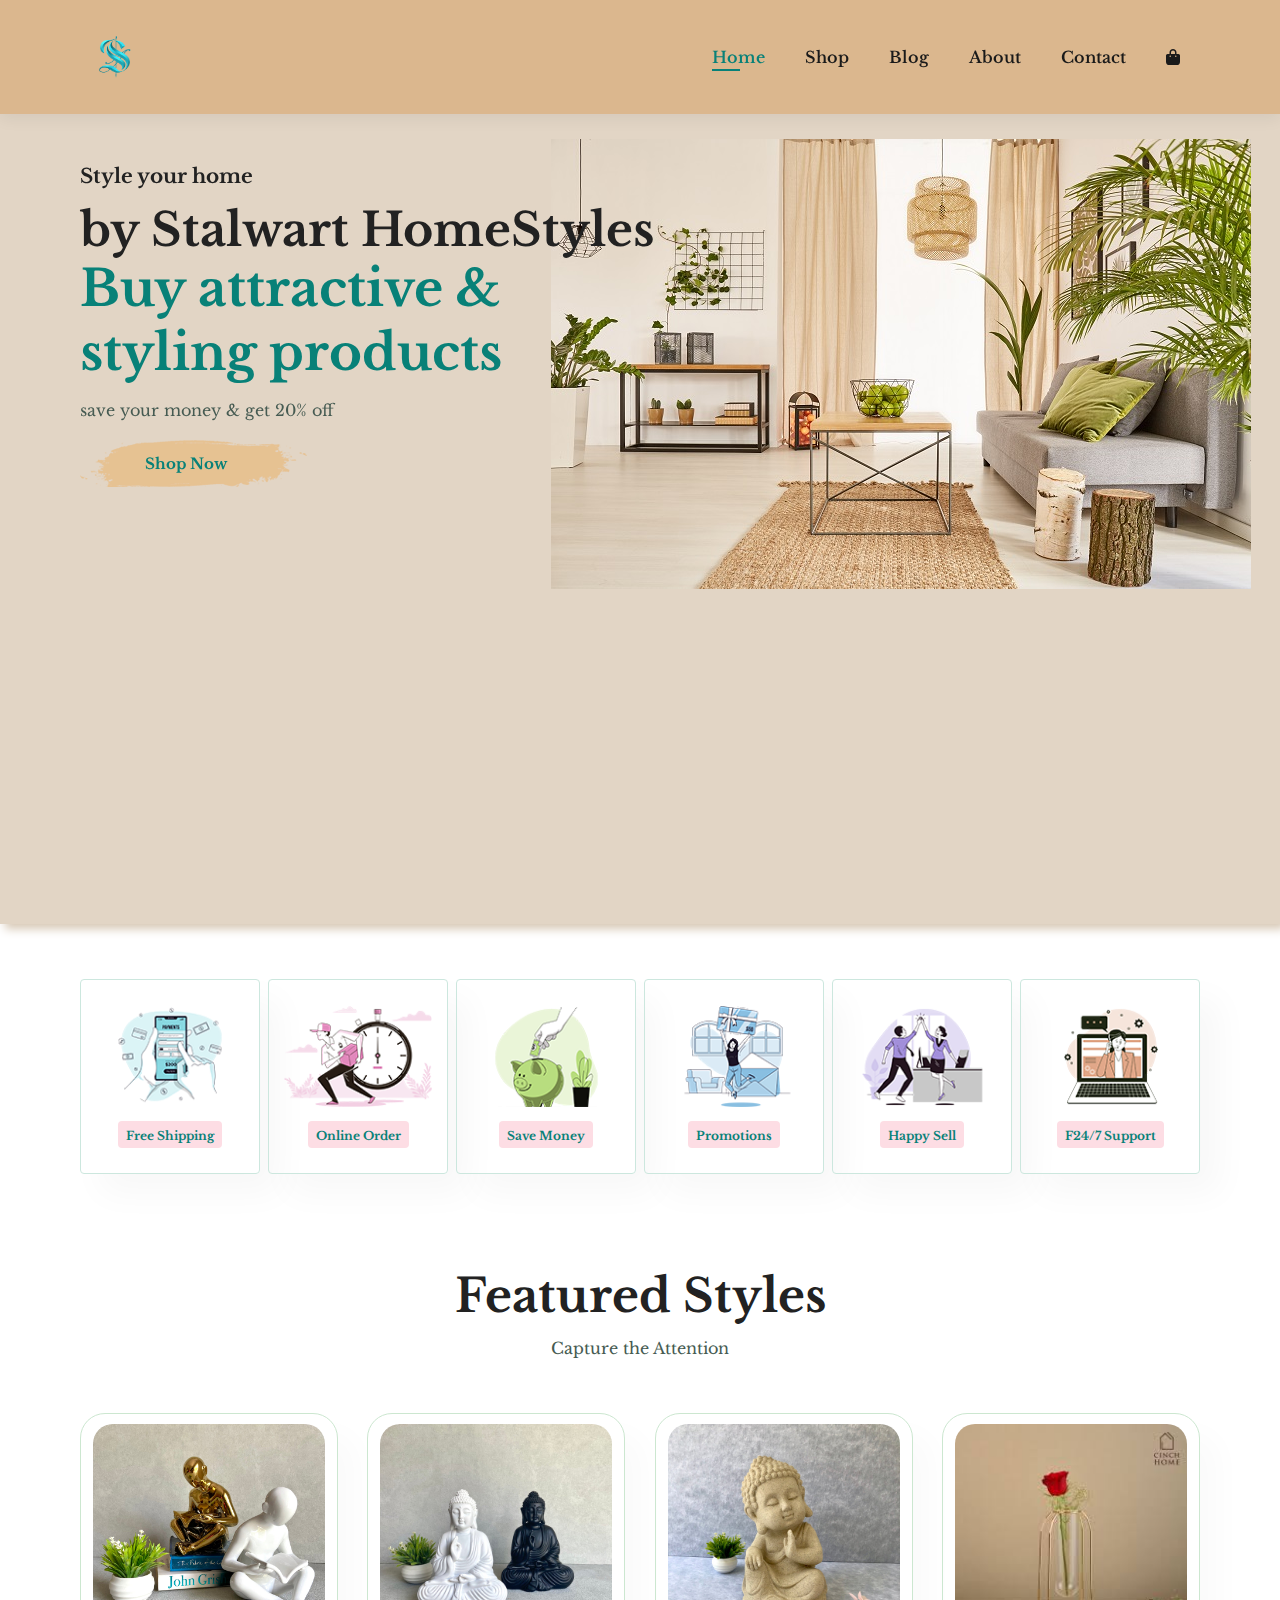
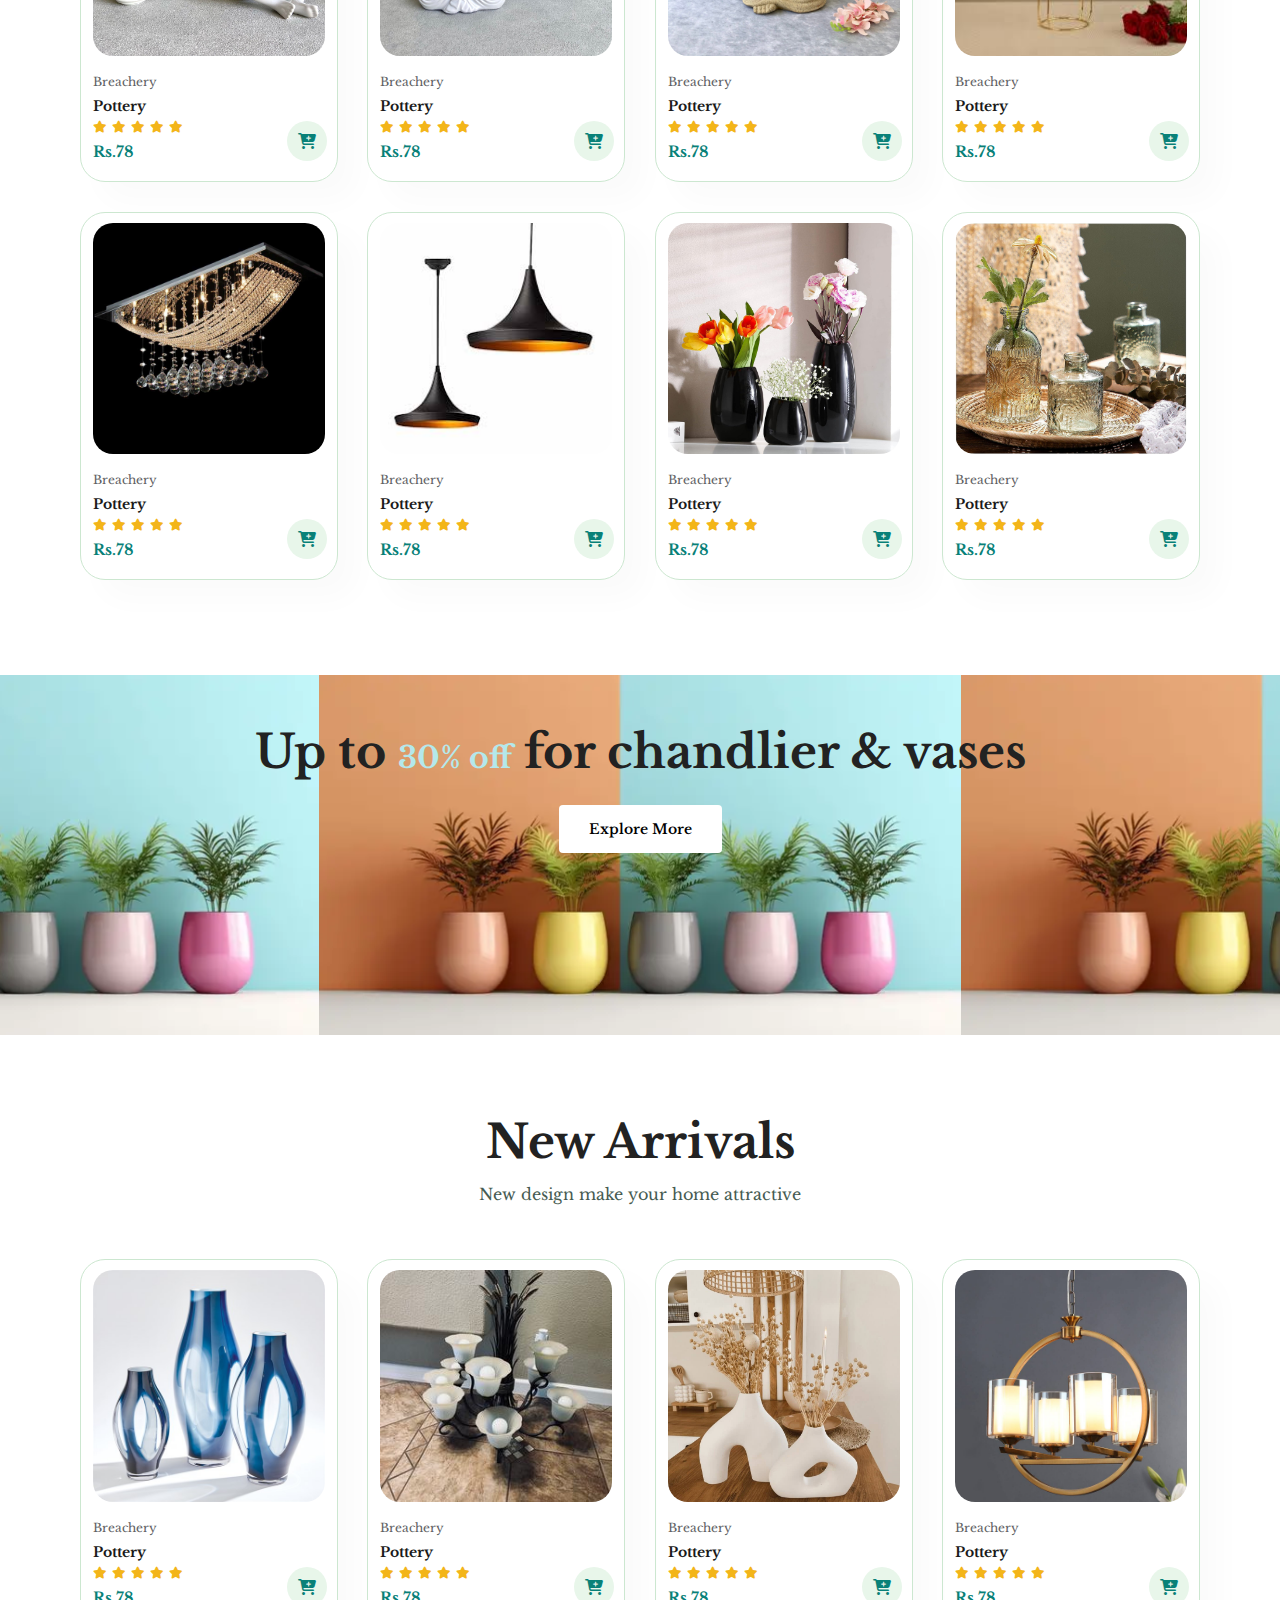
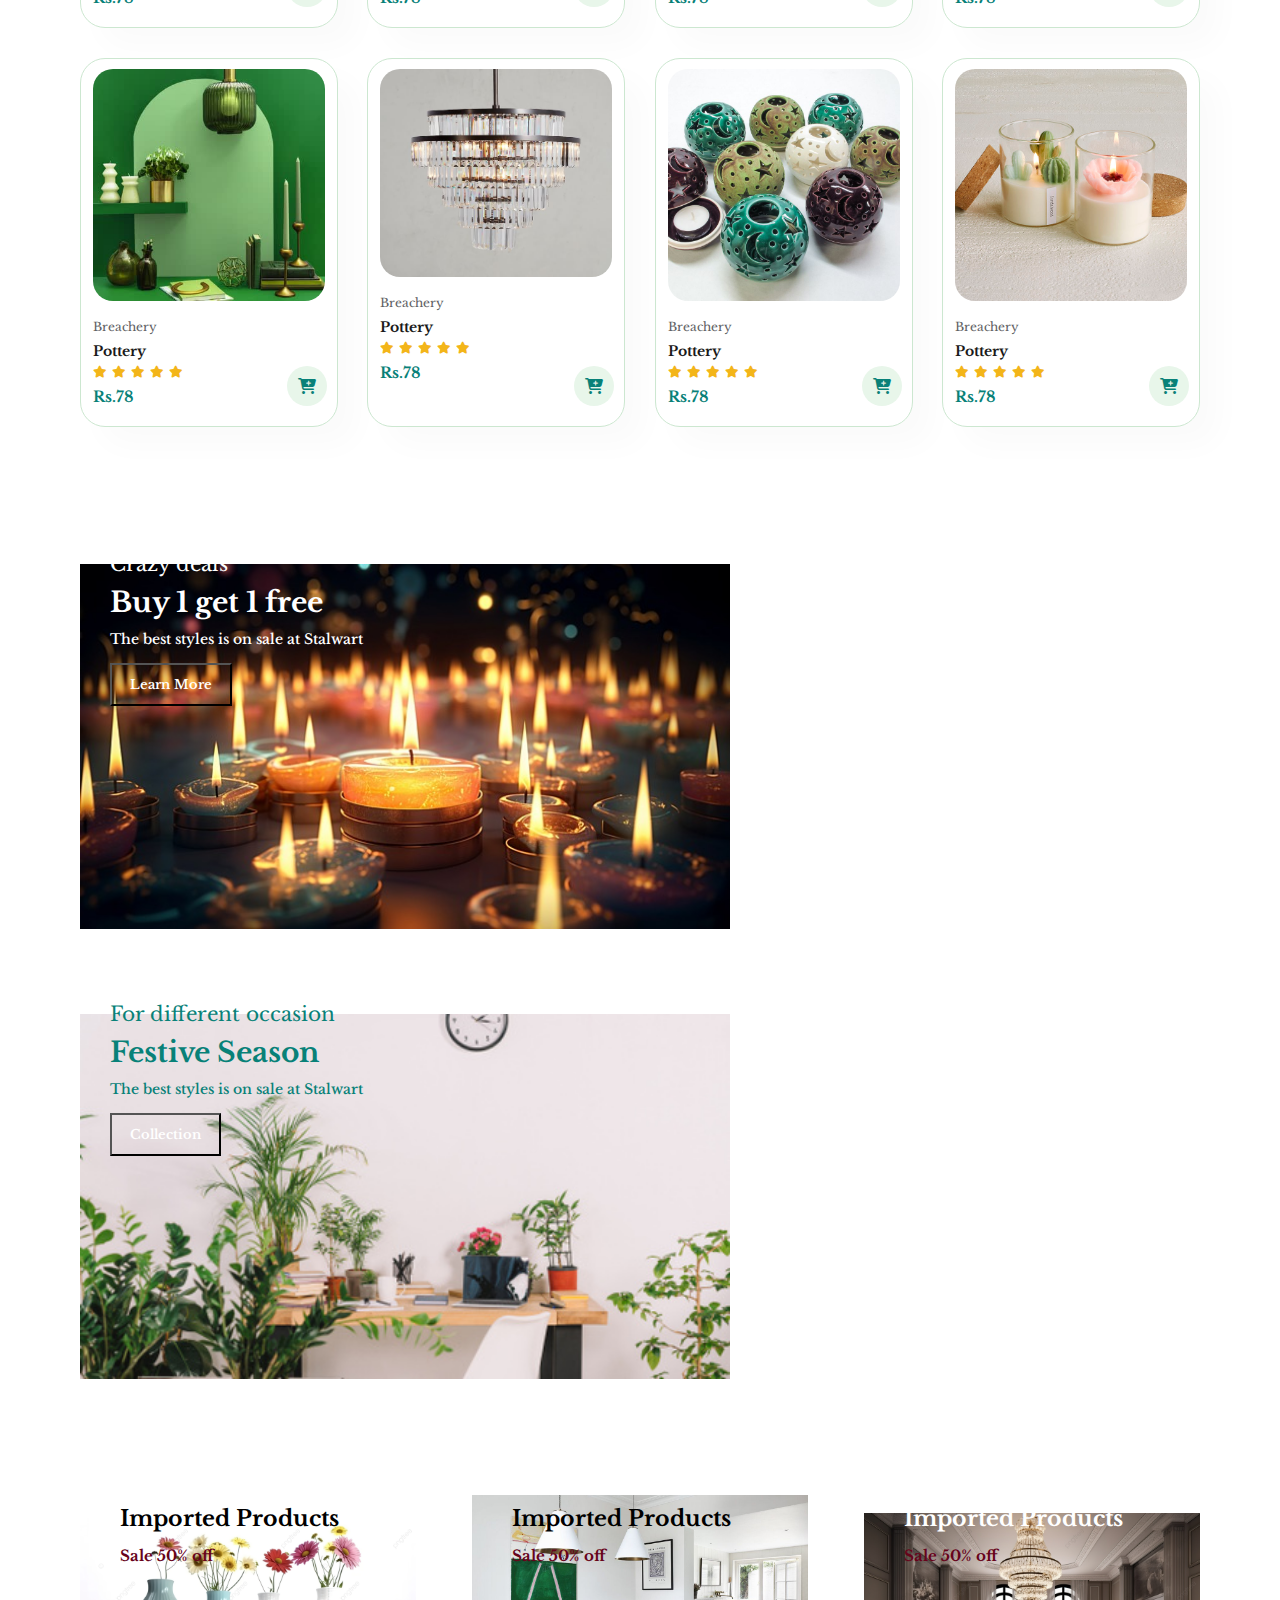
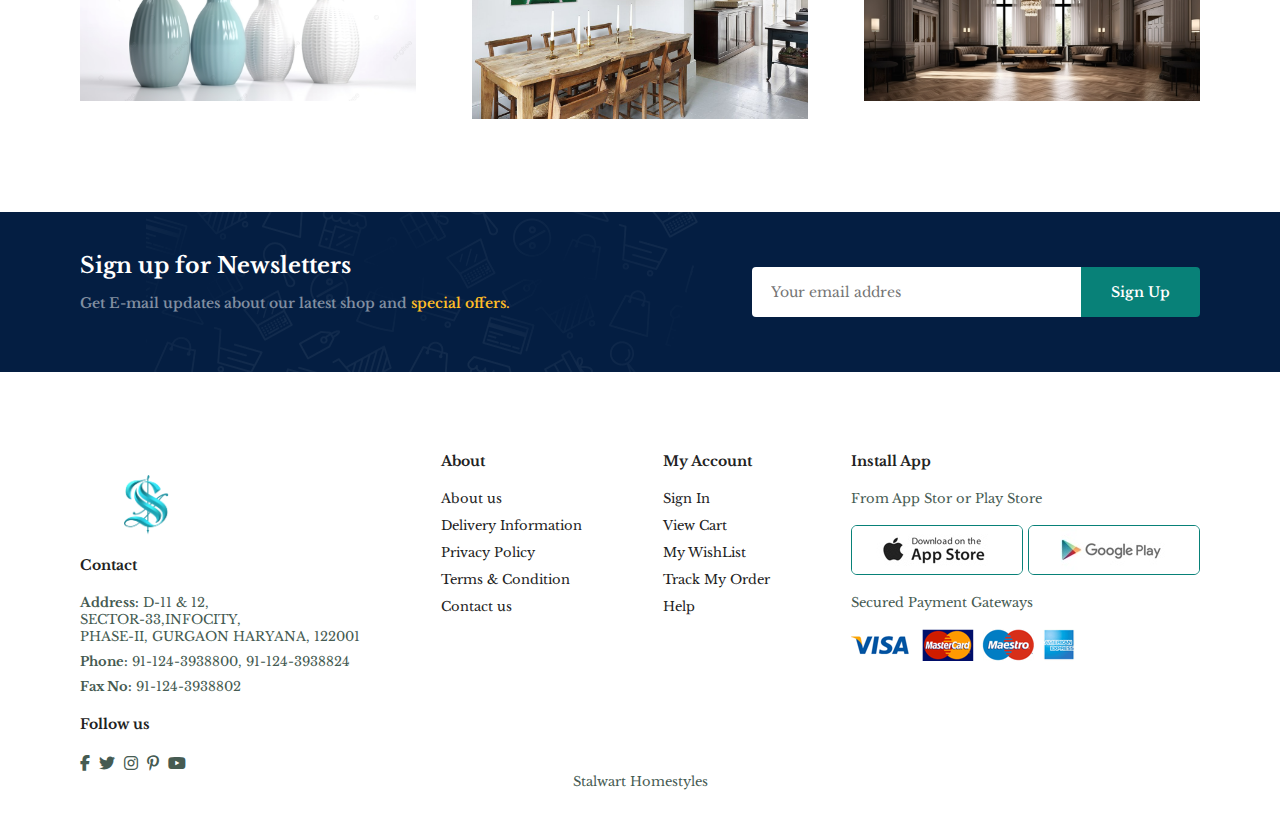
<file: index.html>
<!DOCTYPE html>
<html lang="en">
<head>
    <meta charset="UTF-8">
    <meta name="viewport" content="width=device-width, initial-scale=1.0">
    <title>Stalwart styles</title>
   
    <link rel="stylesheet" href="https://cdnjs.cloudflare.com/ajax/libs/font-awesome/6.4.2/css/all.min.css" />
    <link rel = "stylesheet"  href="style.css">
</head>
<body>
  <!-- header -->
  <section id = "header">
    <a href="#">
        <img  class = "logo" src = "Images/logo stalwart.png"    width="70px" height="70px" >
      </a>
        <div>
            <ul  id = "navbar">
                <li> <a class="active" href = "index.html"> Home</a></li>
                <li> <a href = "shop.html"> Shop</a></li>
                <li> <a href = "blog.html"> Blog</a></li>
                <li> <a href = "about.html"> About</a></li>
                <li> <a href = "contact.html">Contact</a></li>
                <li id ="lg-bag"> <a href = "cart.html"> <i class="fa-solid fa-bag-shopping"></i></a></li>
      
                <a href = '#' id = "close"><i class="fa-solid fa-xmark" style="color: #100f0f"></i></a>
            </ul>
        </div>
        <div id ="mobile">
         
           <a href = "cart.html"> <i class="fa-solid fa-bag-shopping"></i></a>
           <i id = "bar"  class ="fas fa-outdent"></i>

        </div>
    
  </section>

  <section id = "hero">
    <h4>Style your home</h4>
    <h2>by Stalwart HomeStyles </h2>
    <h1>Buy attractive & 
        <br>styling products </h1>
    <p>save your money  & get 20% off </p>
    <button>Shop Now</button>
  </section>  
  
  <section id = "feature" class ="section-p1">
    <div class = "fe-box">
      <img src = "Images/f1.png" alt ="">
      <h6>Free Shipping</h6>
    </div>
    <div class = "fe-box">
      <img src = "Images/f2.png" alt ="">
      <h6>Online Order</h6>
    </div>
    <div class = "fe-box">
      <img src = "Images/f3.png" alt ="">
      <h6>Save Money</h6>
    </div>
    <div class = "fe-box">
      <img src = "Images/f4.png" alt ="">
      <h6>Promotions</h6>
    </div>
    <div class = "fe-box">
      <img src = "Images/f5.png" alt ="">
      <h6>Happy Sell</h6>
    </div>
    <div class = "fe-box">
      <img src = "Images/f6.png" alt ="">
      <h6>F24/7 Support</h6>
    </div>
  </section>
  <section id = "product1" class = "section-p1">
    <h2>Featured Styles</h2> 
    <p>Capture the Attention</p>
    <div class = "pro-container">
      <div class = "pro"> 
        <img src = "Images/img1.jpg" >
        <div class = "des">
          <span>  Breachery </span>
            <h5> Pottery</h5>
            <div class = "star" > 
              <i class = "fas fa-star"></i>
              <i class = "fas fa-star"></i>
              <i class = "fas fa-star"></i>
              <i class = "fas fa-star"></i>
              <i class = "fas fa-star"></i>
            </div>
            <h4>Rs.78</h4>
        </div>
        <a href = "#"><i class="fa-solid fa-cart-plus cart"></i></i></a>
      </div>
      <div class = "pro"> 
        <img src = "Images/img2.jpg" >
        <div class = "des">
          <span>  Breachery </span>
            <h5> Pottery</h5>
            <div class = "star" > 
              <i class = "fas fa-star"></i>
              <i class = "fas fa-star"></i>
              <i class = "fas fa-star"></i>
              <i class = "fas fa-star"></i>
              <i class = "fas fa-star"></i>
            </div>
            <h4>Rs.78</h4>
        </div>
        <a href = "#"><i class="fa-solid fa-cart-plus cart"></i></i></a>
      </div>
      <div class = "pro"> 
        <img src = "Images/img3.jpg" >
        <div class = "des">
          <span>  Breachery </span>
            <h5> Pottery</h5>
            <div class = "star" > 
              <i class = "fas fa-star"></i>
              <i class = "fas fa-star"></i>
              <i class = "fas fa-star"></i>
              <i class = "fas fa-star"></i>
              <i class = "fas fa-star"></i>
            </div>
            <h4>Rs.78</h4>
        </div>
        <a href = "#"><i class="fa-solid fa-cart-plus cart"></i></i></a>
      </div>
      <div class = "pro"> 
        <img src = "Images/img9.jpg" >
        <div class = "des">
          <span>  Breachery </span>
            <h5> Pottery</h5>
            <div class = "star" > 
              <i class = "fas fa-star"></i>
              <i class = "fas fa-star"></i>
              <i class = "fas fa-star"></i>
              <i class = "fas fa-star"></i>
              <i class = "fas fa-star"></i>
            </div>
            <h4>Rs.78</h4>
        </div>
        <a href = "#"><i class="fa-solid fa-cart-plus cart"></i></i></a>
      </div>
      <div class = "pro"> 
        <img src = "Images/img5.jpg" >
        <div class = "des">
          <span>  Breachery </span>
            <h5> Pottery</h5>
            <div class = "star" > 
              <i class = "fas fa-star"></i>
              <i class = "fas fa-star"></i>
              <i class = "fas fa-star"></i>
              <i class = "fas fa-star"></i>
              <i class = "fas fa-star"></i>
            </div>
            <h4>Rs.78</h4>
        </div>
        <a href = "#"><i class="fa-solid fa-cart-plus cart"></i></i></a>
      </div>
      <div class = "pro"> 
        <img src = "Images/img6.jpg" >
        <div class = "des">
          <span>  Breachery </span>
            <h5> Pottery</h5>
            <div class = "star" > 
              <i class = "fas fa-star"></i>
              <i class = "fas fa-star"></i>
              <i class = "fas fa-star"></i>
              <i class = "fas fa-star"></i>
              <i class = "fas fa-star"></i>
            </div>
            <h4>Rs.78</h4>
        </div>
        <a href = "#"><i class="fa-solid fa-cart-plus cart"></i></i></a>
      </div>
      <div class = "pro"> 
        <img src = "Images/img7.jpg" >
        <div class = "des">
          <span>  Breachery </span>
            <h5> Pottery</h5>
            <div class = "star" > 
              <i class = "fas fa-star"></i>
              <i class = "fas fa-star"></i>
              <i class = "fas fa-star"></i>
              <i class = "fas fa-star"></i>
              <i class = "fas fa-star"></i>
            </div>
            <h4>Rs.78</h4>
        </div>
        <a href = "#"><i class="fa-solid fa-cart-plus cart"></i></i></a>
      </div>
      <div class = "pro"> 
        <img src = "Images/img8.jpg" >
        <div class = "des">
          <span>  Breachery </span>
            <h5> Pottery</h5>
            <div class = "star" > 
              <i class = "fas fa-star"></i>
              <i class = "fas fa-star"></i>
              <i class = "fas fa-star"></i>
              <i class = "fas fa-star"></i>
              <i class = "fas fa-star"></i>
            </div>
            <h4>Rs.78</h4>
        </div>
        <a href = "#"><i class="fa-solid fa-cart-plus cart"></i></i></a>
      </div>
    </div>
    
  </section>

  <section id = "banner" class = "section-m1">
    
    <h2>Up to  <span>30% off</span> for chandlier & vases</h2>
           <br>
    <button class ="normal">Explore More</button>
  </section>
  <section id = "product1" class = "section-p1">
    <h2>New Arrivals</h2> 
    <p>New design make your home attractive</p>
    <div class = "pro-container">
      <div class = "pro"> 
        <img src = "Images/img11.jpg" >
        <div class = "des">
          <span>  Breachery </span>
            <h5> Pottery</h5>
            <div class = "star" > 
              <i class = "fas fa-star"></i>
              <i class = "fas fa-star"></i>
              <i class = "fas fa-star"></i>
              <i class = "fas fa-star"></i>
              <i class = "fas fa-star"></i>
            </div>
            <h4>Rs.78</h4>
        </div>
        <a href = "#"><i class="fa-solid fa-cart-plus cart"></i></i></a>
      </div>
      <div class = "pro"> 
        <img src = "Images/img19.jpg" >
        <div class = "des">
          <span>  Breachery </span>
            <h5> Pottery</h5>
            <div class = "star" > 
              <i class = "fas fa-star"></i>
              <i class = "fas fa-star"></i>
              <i class = "fas fa-star"></i>
              <i class = "fas fa-star"></i>
              <i class = "fas fa-star"></i>
            </div>
            <h4>Rs.78</h4>
        </div>
        <a href = "#"><i class="fa-solid fa-cart-plus cart"></i></i></a>
      </div>
      <div class = "pro"> 
        <img src = "Images/img13.jpg" >
        <div class = "des">
          <span>  Breachery </span>
            <h5> Pottery</h5>
            <div class = "star" > 
              <i class = "fas fa-star"></i>
              <i class = "fas fa-star"></i>
              <i class = "fas fa-star"></i>
              <i class = "fas fa-star"></i>
              <i class = "fas fa-star"></i>
            </div>
            <h4>Rs.78</h4>
        </div>
        <a href = "#"><i class="fa-solid fa-cart-plus cart"></i></i></a>
      </div>
      <div class = "pro"> 
        <img src = "Images/img14.jpg" >
        <div class = "des">
          <span>  Breachery </span>
            <h5> Pottery</h5>
            <div class = "star" > 
              <i class = "fas fa-star"></i>
              <i class = "fas fa-star"></i>
              <i class = "fas fa-star"></i>
              <i class = "fas fa-star"></i>
              <i class = "fas fa-star"></i>
            </div>
            <h4>Rs.78</h4>
        </div>
        <a href = "#"><i class="fa-solid fa-cart-plus cart"></i></i></a>
      </div>
      <div class = "pro"> 
        <img src = "Images/img20.jpg" >
        <div class = "des">
          <span>  Breachery </span>
            <h5> Pottery</h5>
            <div class = "star" > 
              <i class = "fas fa-star"></i>
              <i class = "fas fa-star"></i>
              <i class = "fas fa-star"></i>
              <i class = "fas fa-star"></i>
              <i class = "fas fa-star"></i>
            </div>
            <h4>Rs.78</h4>
        </div>
        <a href = "#"><i class="fa-solid fa-cart-plus cart"></i></i></a>
      </div>
      <div class = "pro"> 
        <img src = "Images/img16.jpg" >
        <div class = "des">
          <span>  Breachery </span>
            <h5> Pottery</h5>
            <div class = "star" > 
              <i class = "fas fa-star"></i>
              <i class = "fas fa-star"></i>
              <i class = "fas fa-star"></i>
              <i class = "fas fa-star"></i>
              <i class = "fas fa-star"></i>
            </div>
            <h4>Rs.78</h4>
        </div>
        <a href = "#"><i class="fa-solid fa-cart-plus cart"></i></i></a>
      </div>
      <div class = "pro"> 
        <img src = "Images/img17.jpg" >
        <div class = "des">
          <span>  Breachery </span>
            <h5> Pottery</h5>
            <div class = "star" > 
              <i class = "fas fa-star"></i>
              <i class = "fas fa-star"></i>
              <i class = "fas fa-star"></i>
              <i class = "fas fa-star"></i>
              <i class = "fas fa-star"></i>
            </div>
            <h4>Rs.78</h4>
        </div>
        <a href = "#"><i class="fa-solid fa-cart-plus cart"></i></i></a>
      </div>
      <div class = "pro"> 
        <img src = "Images/img18.jpg" >
        <div class = "des">
          <span>  Breachery </span>
            <h5> Pottery</h5>
            <div class = "star" > 
              <i class = "fas fa-star"></i>
              <i class = "fas fa-star"></i>
              <i class = "fas fa-star"></i>
              <i class = "fas fa-star"></i>
              <i class = "fas fa-star"></i>
            </div>
            <h4>Rs.78</h4>
        </div>
        <a href = "#"><i class="fa-solid fa-cart-plus cart"></i></i></a>
      </div>
    </div>
    
  </section>
  <section id = "sm-banner" class = "section-p1">
    <div
      class = "banner-box">
      <h4>Crazy deals</h4>
      <h2>Buy 1 get 1 free</h2>
      <span>The best styles is on sale at Stalwart</span>
      <button class = "white">Learn More</button>
    </div>
    <div
      class = "banner-box banner-box2">
      <h4>For different occasion</h4>
      <h2>Festive Season</h2>
      <span>The best styles is on sale at Stalwart</span>
      <button class = "white">Collection</button>
    </div>
    </div>
  </section>

<section id = "banner-3">
  <div
  class = "banner-box">
 
  <h2>Imported Products</h2>
  <h3>Sale 50% off </h3>
</div>
<div
class = "banner-box banner-box2">

<h2>Imported Products</h2>
<h3>Sale 50% off </h3>
</div>
<div
class = "banner-box banner-box3">

<h2>Imported Products</h2>
<h3>Sale 50% off </h3>
</div>
</section>

<section id = "newsletter" class ="section-p1 section-m1">
  <div class = "newstext">
    <h4>Sign up for Newsletters</h4>
    <p>Get E-mail updates about our latest shop and<span> special offers.</span></p>

  </div>
  <div class ="form">
    <input type="text" placeholder="Your email addres">
    <button class ="normal">Sign Up</button>
  </div>
</section>

<footer class ="section-p1">
  <div class=""col>
    <img class ="logo" src ="Images/logo stalwart.png" widht="100px" height="100px">
    <h4>Contact</h4>
    <p> <Strong>Address:</Strong> D-11 & 12, 
      <br>
      SECTOR-33,INFOCITY,
      <br>
       PHASE-II,
      GURGAON HARYANA, 122001</p>
      <p> <Strong>Phone:</Strong> 	91-124-3938800, 91-124-3938824</p>
      <p> <Strong>Fax No:</Strong> 		91-124-3938802</p>
      <div class ="follow">
        <h4>Follow us</h4>
        <div class ="icon" >
          <i class ="fab fa-facebook-f"></i>
          <i class ="fab fa-twitter"></i>
          <i class ="fab fa-instagram"></i>
          <i class ="fab fa-pinterest-p"></i>
          <i class ="fab fa-youtube"></i>
          
        </div>
      </div>
  </div>
  <div class = "col">
    <h4>About</h4>
    <a href="#">About us</a>
    <a href="#">Delivery Information</a>
    <a href="#">Privacy Policy</a>
    <a href="#">Terms & Condition</a>
    <a href="#">Contact us</a>

  </div>

  <div class = "col">
    <h4>My Account</h4>
    <a href="#">Sign In</a>
    <a href="#">View Cart</a>
    <a href="#">My WishList</a>
    <a href="#">Track My Order</a>
    <a href="#">Help</a>

  </div>
  <div class="col install">
    <h4>Install App</h4>
    <p>From App Stor or Play Store</p>
    <div class = "row">
      <img src = "Images/app.jpg">
      <img src = "Images/play.jpg">
      <p>Secured Payment Gateways</p>
    </div>
      <img src = "Images/pay.png">
   
  </div>
  <div class ="copyright">
    <p>Stalwart Homestyles</p>
  </div>
</footer>

    <script src="index.js"></script> 
</body>
</html>
</file>
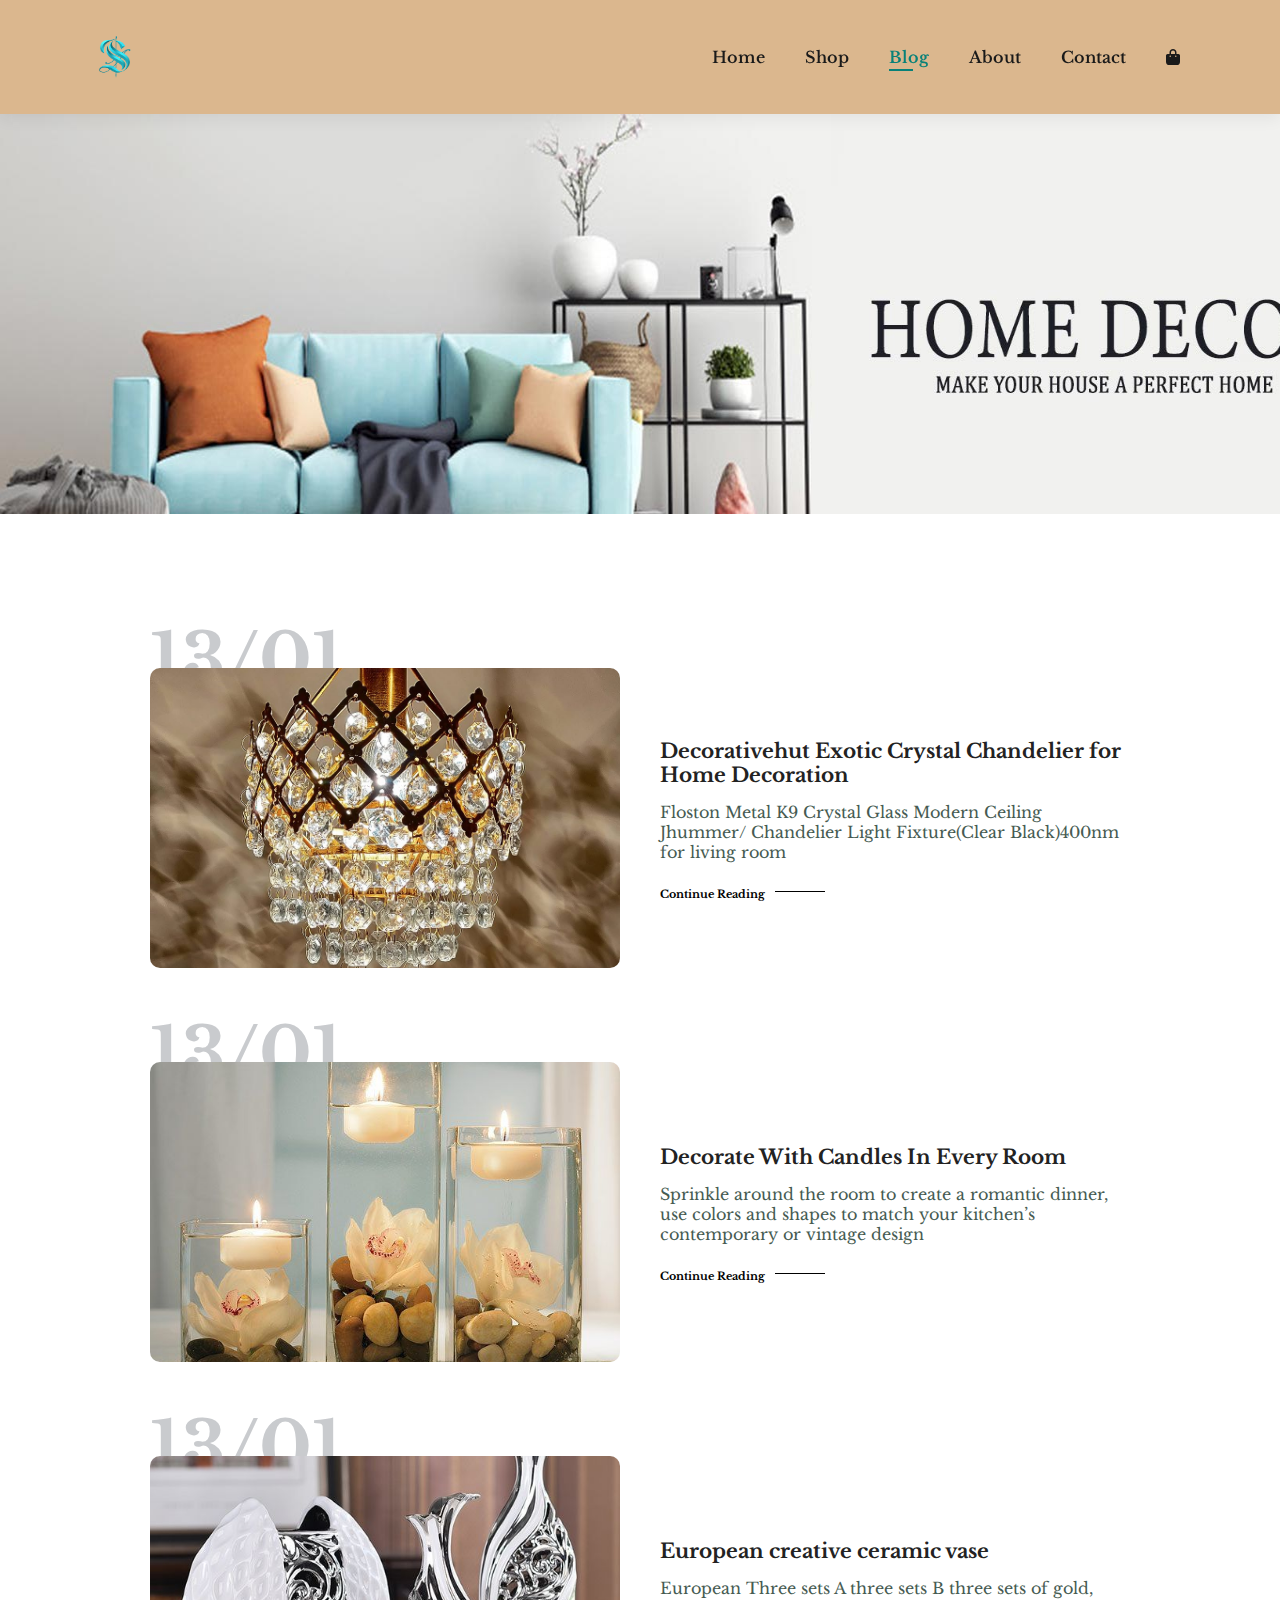
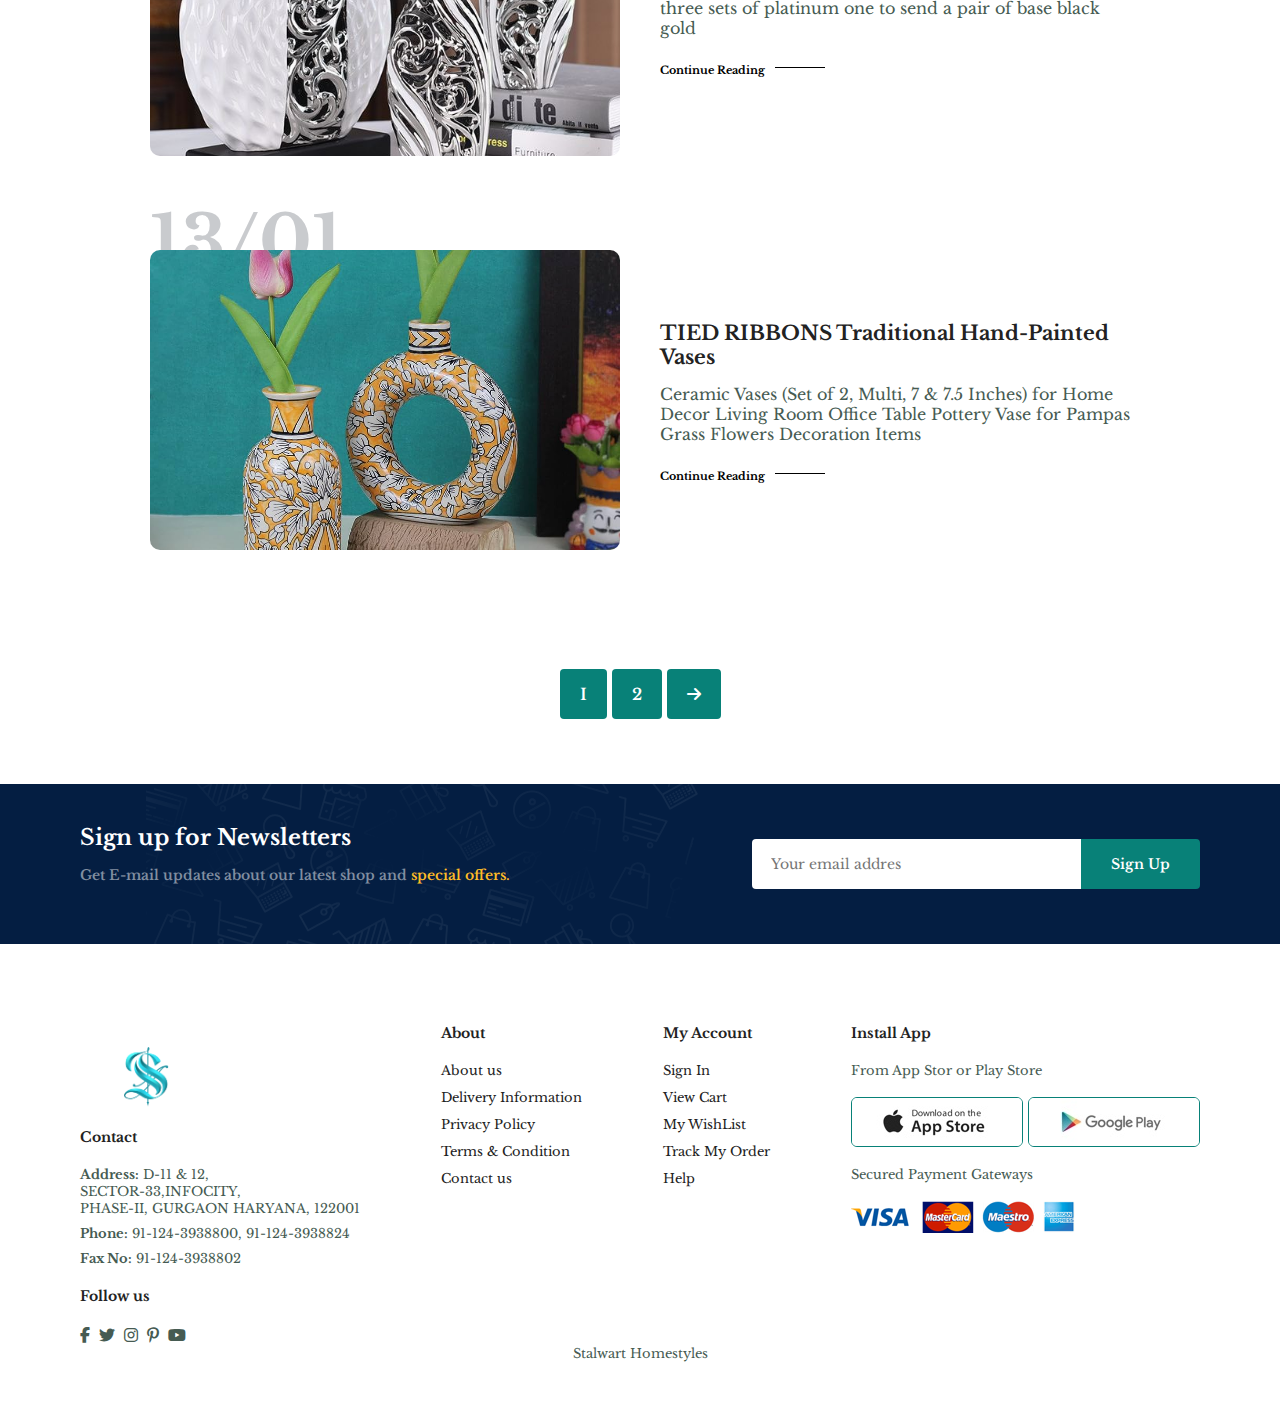
<file: blog.html>
<!DOCTYPE html>
<html lang="en">
<head>
    <meta charset="UTF-8">
    <meta name="viewport" content="width=device-width, initial-scale=1.0">
    <title>Stalwart styles</title>
   
    <link rel="stylesheet" href="https://cdnjs.cloudflare.com/ajax/libs/font-awesome/6.4.2/css/all.min.css" />
    <link rel = "stylesheet"  href="style.css">
</head>
<body>
  <!-- header -->
  <section id = "header">
    <a href="#">
        <img  class = "logo" src = "Images/logo stalwart.png"    width="70px" height="70px" >
      </a>
        <div>
            <ul  id = "navbar">
                <li> <a  href = "index.html"> Home</a></li>
                <li> <a href = "shop.html"> Shop</a></li>
                <li> <a  class = "active" href  = "blog.html"> Blog</a></li>
                <li> <a href = "about.html"> About</a></li>
                <li> <a href = "contact.html">Contact</a></li>
                <li id ="lg-bag"> <a href = "cart.html"> <i class="fa-solid fa-bag-shopping"></i></a></li>
      
                <a href = '#' id = "close"><i class="fa-solid fa-xmark" style="color: #100f0f"></i></a>
            </ul>
        </div>
        <div id ="mobile">
         
           <a href = "cart.html"> <i class="fa-solid fa-bag-shopping"></i></a>
           <i id = "bar"  class ="fas fa-outdent"></i>

        </div>
    
  </section>

  <section id = "page-header">
   
  <img src = "Images/img38.jpg" width=" 1518px" height="400px">
   
  </section>  
  
  <section id="blog">
    <div class="blog-box">
        <div class ="blog-img">
            <img src = "Images/img40.jpg">
        </div>
        <div class="blog-details">
        <h4>Decorativehut Exotic Crystal Chandelier for Home Decoration </h4>
          <p>Floston Metal K9 Crystal Glass Modern Ceiling Jhummer/ Chandelier 
            Light Fixture(Clear Black)400nm for living room

          </p>
          <a href="#">Continue Reading </a>
        </div>
        <h1>13/01</h1>
    </div>
    <div class="blog-box">
      <div class ="blog-img">
          <img src = "Images/img39.jpg">
      </div>
      <div class="blog-details">
      <h4>Decorate With Candles In Every Room </h4>
        <p>Sprinkle around the room to create a romantic dinner, 
          use colors and shapes to match your kitchen’s contemporary or vintage design 
          

        </p>
        <a href="#">Continue Reading </a>
      </div>
      <h1>13/01</h1>
  </div>
  <div class="blog-box">
    <div class ="blog-img">
        <img src = "Images/img42.jpg">
    </div>
    <div class="blog-details">
    <h4>European creative ceramic vase </h4>
      <p> European Three sets A three sets B three sets of gold,
        three sets of platinum one to send a pair of base black gold 
      </p>
      <a href="#">Continue Reading </a>
    </div>
    <h1>13/01</h1>
</div>
<div class="blog-box">
  <div class ="blog-img">
      <img src = "Images/img41.jpg">
  </div>
  <div class="blog-details">
  <h4>TIED RIBBONS Traditional Hand-Painted Vases</h4>
    <p>Ceramic Vases (Set of 2, Multi, 7 & 7.5 Inches) for Home Decor Living Room 
      Office Table Pottery Vase for Pampas Grass Flowers Decoration Items

    </p>
    <a href="#">Continue Reading </a>
  </div>
  <h1>13/01</h1>
</div>
</section>

  
  
  
 <section id = "pagination" class="section-p1">
  <a href ="#">I</a>
  <a href ="#">2</a>
  <a href ="#"><i class="fa-solid fa-arrow-right"></i></a>
 </section>


<section id = "newsletter" class ="section-p1 section-m1">
  <div class = "newstext">
    <h4>Sign up for Newsletters</h4>
    <p>Get E-mail updates about our latest shop and<span> special offers.</span></p>

  </div>
  <div class ="form">
    <input type="text" placeholder="Your email addres">
    <button class ="normal">Sign Up</button>
  </div>
</section>

<footer class ="section-p1">
  <div class=""col>
    <img class ="logo" src ="Images/logo stalwart.png" widht="100px" height="100px">
    <h4>Contact</h4>
    <p> <Strong>Address:</Strong> D-11 & 12, 
      <br>
      SECTOR-33,INFOCITY,
      <br>
       PHASE-II,
      GURGAON HARYANA, 122001</p>
      <p> <Strong>Phone:</Strong> 	91-124-3938800, 91-124-3938824</p>
      <p> <Strong>Fax No:</Strong> 		91-124-3938802</p>
      <div class ="follow">
        <h4>Follow us</h4>
        <div class ="icon" >
          <i class ="fab fa-facebook-f"></i>
          <i class ="fab fa-twitter"></i>
          <i class ="fab fa-instagram"></i>
          <i class ="fab fa-pinterest-p"></i>
          <i class ="fab fa-youtube"></i>
          
        </div>
      </div>
  </div>
  <div class = "col">
    <h4>About</h4>
    <a href="#">About us</a>
    <a href="#">Delivery Information</a>
    <a href="#">Privacy Policy</a>
    <a href="#">Terms & Condition</a>
    <a href="#">Contact us</a>

  </div>

  <div class = "col">
    <h4>My Account</h4>
    <a href="#">Sign In</a>
    <a href="#">View Cart</a>
    <a href="#">My WishList</a>
    <a href="#">Track My Order</a>
    <a href="#">Help</a>

  </div>
  <div class="col install">
    <h4>Install App</h4>
    <p>From App Stor or Play Store</p>
    <div class = "row">
      <img src = "Images/app.jpg">
      <img src = "Images/play.jpg">
      <p>Secured Payment Gateways</p>
    </div>
      <img src = "Images/pay.png">
   
  </div>
  <div class ="copyright">
    <p>Stalwart Homestyles</p>
  </div>
</footer>

    <script src="index.js"></script> 
</body>
</html>
</file>
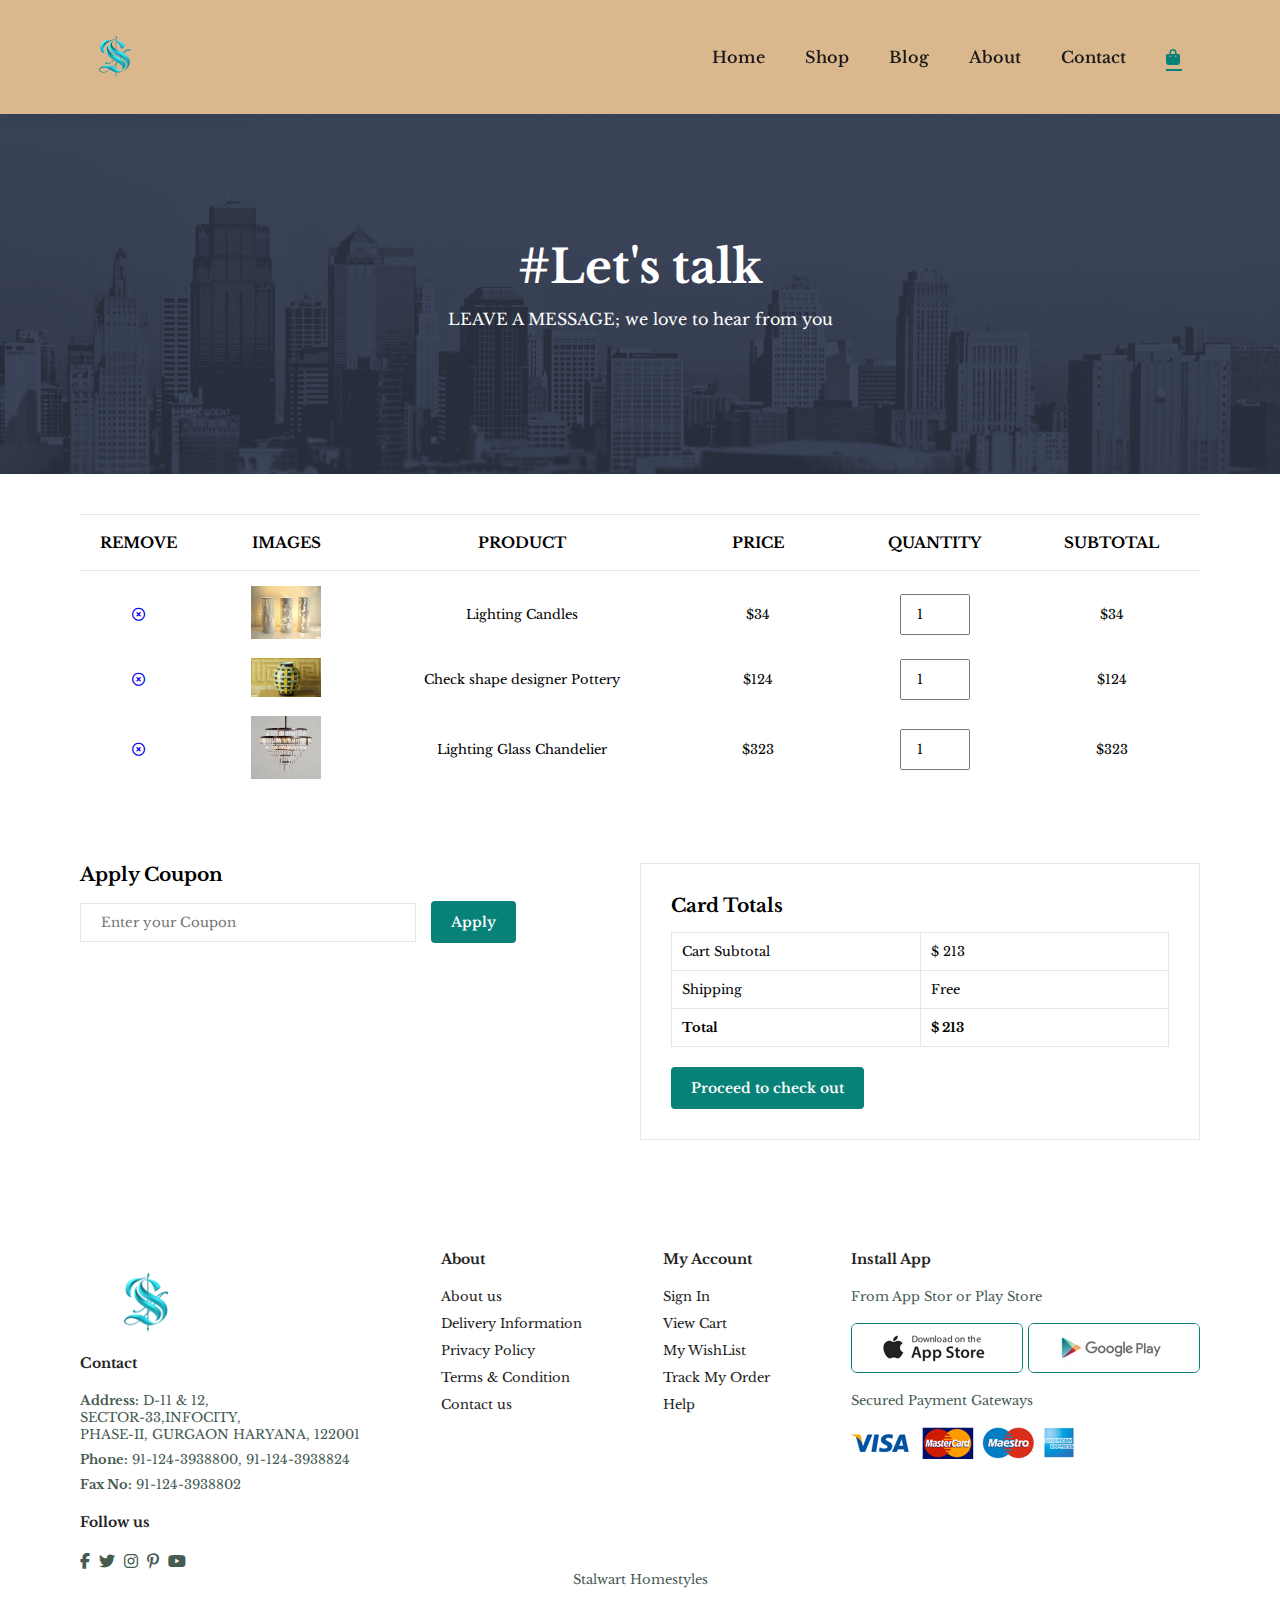
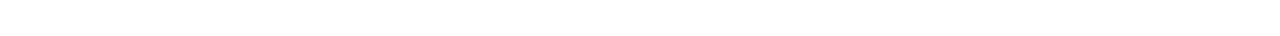
<file: cart.html>
<!DOCTYPE html>
<html lang="en">
<head>
    <meta charset="UTF-8">
    <meta name="viewport" content="width=device-width, initial-scale=1.0">
    <title>Stalwart styles</title>
   
    <link rel="stylesheet" href="https://cdnjs.cloudflare.com/ajax/libs/font-awesome/6.4.2/css/all.min.css" />
    <link rel = "stylesheet"  href="style.css">
</head>
<body>
  <!-- header -->
  <section id = "header">
    <a href="#">
        <img  class = "logo" src = "Images/logo stalwart.png"    width="70px" height="70px" >
      </a>
        <div>
            <ul  id = "navbar">
                <li> <a  href = "index.html"> Home</a></li>
                <li> <a href = "shop.html"> Shop</a></li>
                <li> <a   href  = "blog.html"> Blog</a></li>
                <li> <a  href = "about.html"> About</a></li>
                <li> <a  href = "contact.html">Contact</a></li>
                <li id ="lg-bag"> <a class = "active" href = "cart.html"> <i class="fa-solid fa-bag-shopping"></i></a></li>
      
                <a href = '#' id = "close"><i class="fa-solid fa-xmark" style="color: #100f0f"></i></a>
            </ul>
        </div>
        <div id ="mobile">
         
           <a href = "cart.html"> <i class="fa-solid fa-bag-shopping"></i></a>
           <i id = "bar"  class ="fas fa-outdent"></i>

        </div>
    
  </section>

  <section id = "page-header-know" class="about-header">
    <h2>#Let's talk </h2>
    <p>LEAVE A MESSAGE; we love to hear from you</p>
   
   
 
   
  </section> 
  
 <section id = "cart" class="section-p1">
    <table width = 100%>
        <thead>
            <tr>
                <td>Remove</td>
                <td>Images</td>
                <td>Product</td>
                <td>Price</td>
                <td>Quantity</td>
                <td>Subtotal</td>
            </tr>
        </thead>
        <tbody>
            <tr>
                <td> <a href ="#" ><i class = "far fa-times-circle"></i></a></td>
                <td><img src="Images/img32.jpg"></td>
                <td>Lighting Candles</td>
                <td>$34</td>
                <td><input type="number" value="1"></td>
                <td>$34</td>
            </tr>
            <tr>
                <td> <a href ="#" ><i class = "far fa-times-circle"></i></a></td>
                <td><img src="Images/img10.jpg"></td>
                <td>Check shape designer Pottery </td>
                <td>$124</td>
                <td><input type="number" value="1"></td>
                <td>$124</td>
            </tr>
            <tr>
                <td> <a href ="#" ><i class = "far fa-times-circle"></i></a></td>
                <td><img src="Images/img16.jpg"></td>
                <td>Lighting Glass Chandelier</td>
                <td>$323</td>
                <td><input type="number" value="1"></td>
                <td>$323</td>
            </tr>
        </tbody>
    </table>
 </section>

 <section id = "cart-add" class = "section-p1">
  <div id="coupon">
    <h3>Apply Coupon</h3>
    <div>
        <input type ="text" placeholder="Enter your Coupon">
        <button class = "normal">Apply</button>
    </div>
  </div>
  <div id="subtotal">
    <h3>Card Totals</h3>
    <table>
        <tr>
            <td>Cart Subtotal</td>
            <td>$ 213</td>
        </tr>
        <tr>
            <td>Shipping</td>
            <td>Free</td>
        </tr>
        <tr>
            <td><strong>Total</strong></td>
            <td><strong>$ 213</strong></td>
        </tr>
    </table>
    <button class = "normal">Proceed to check out </button>
  </div>
 </section>

<footer class ="section-p1">
  <div class=""col>
    <img class ="logo" src ="Images/logo stalwart.png" widht="100px" height="100px">
    <h4>Contact</h4>
    <p> <Strong>Address:</Strong> D-11 & 12, 
      <br>
      SECTOR-33,INFOCITY,
      <br>
       PHASE-II,
      GURGAON HARYANA, 122001</p>
      <p> <Strong>Phone:</Strong> 	91-124-3938800, 91-124-3938824</p>
      <p> <Strong>Fax No:</Strong> 		91-124-3938802</p>
      <div class ="follow">
        <h4>Follow us</h4>
        <div class ="icon" >
          <i class ="fab fa-facebook-f"></i>
          <i class ="fab fa-twitter"></i>
          <i class ="fab fa-instagram"></i>
          <i class ="fab fa-pinterest-p"></i>
          <i class ="fab fa-youtube"></i>
          
        </div>
      </div>
  </div>
  <div class = "col">
    <h4>About</h4>
    <a href="#">About us</a>
    <a href="#">Delivery Information</a>
    <a href="#">Privacy Policy</a>
    <a href="#">Terms & Condition</a>
    <a href="#">Contact us</a>

  </div>

  <div class = "col">
    <h4>My Account</h4>
    <a href="#">Sign In</a>
    <a href="#">View Cart</a>
    <a href="#">My WishList</a>
    <a href="#">Track My Order</a>
    <a href="#">Help</a>

  </div>
  <div class="col install">
    <h4>Install App</h4>
    <p>From App Stor or Play Store</p>
    <div class = "row">
      <img src = "Images/app.jpg">
      <img src = "Images/play.jpg">
      <p>Secured Payment Gateways</p>
    </div>
      <img src = "Images/pay.png">
   
  </div>
  <div class ="copyright">
    <p>Stalwart Homestyles</p>
  </div>
</footer>

    <script src="index.js"></script> 
</body>
</html>
</file>
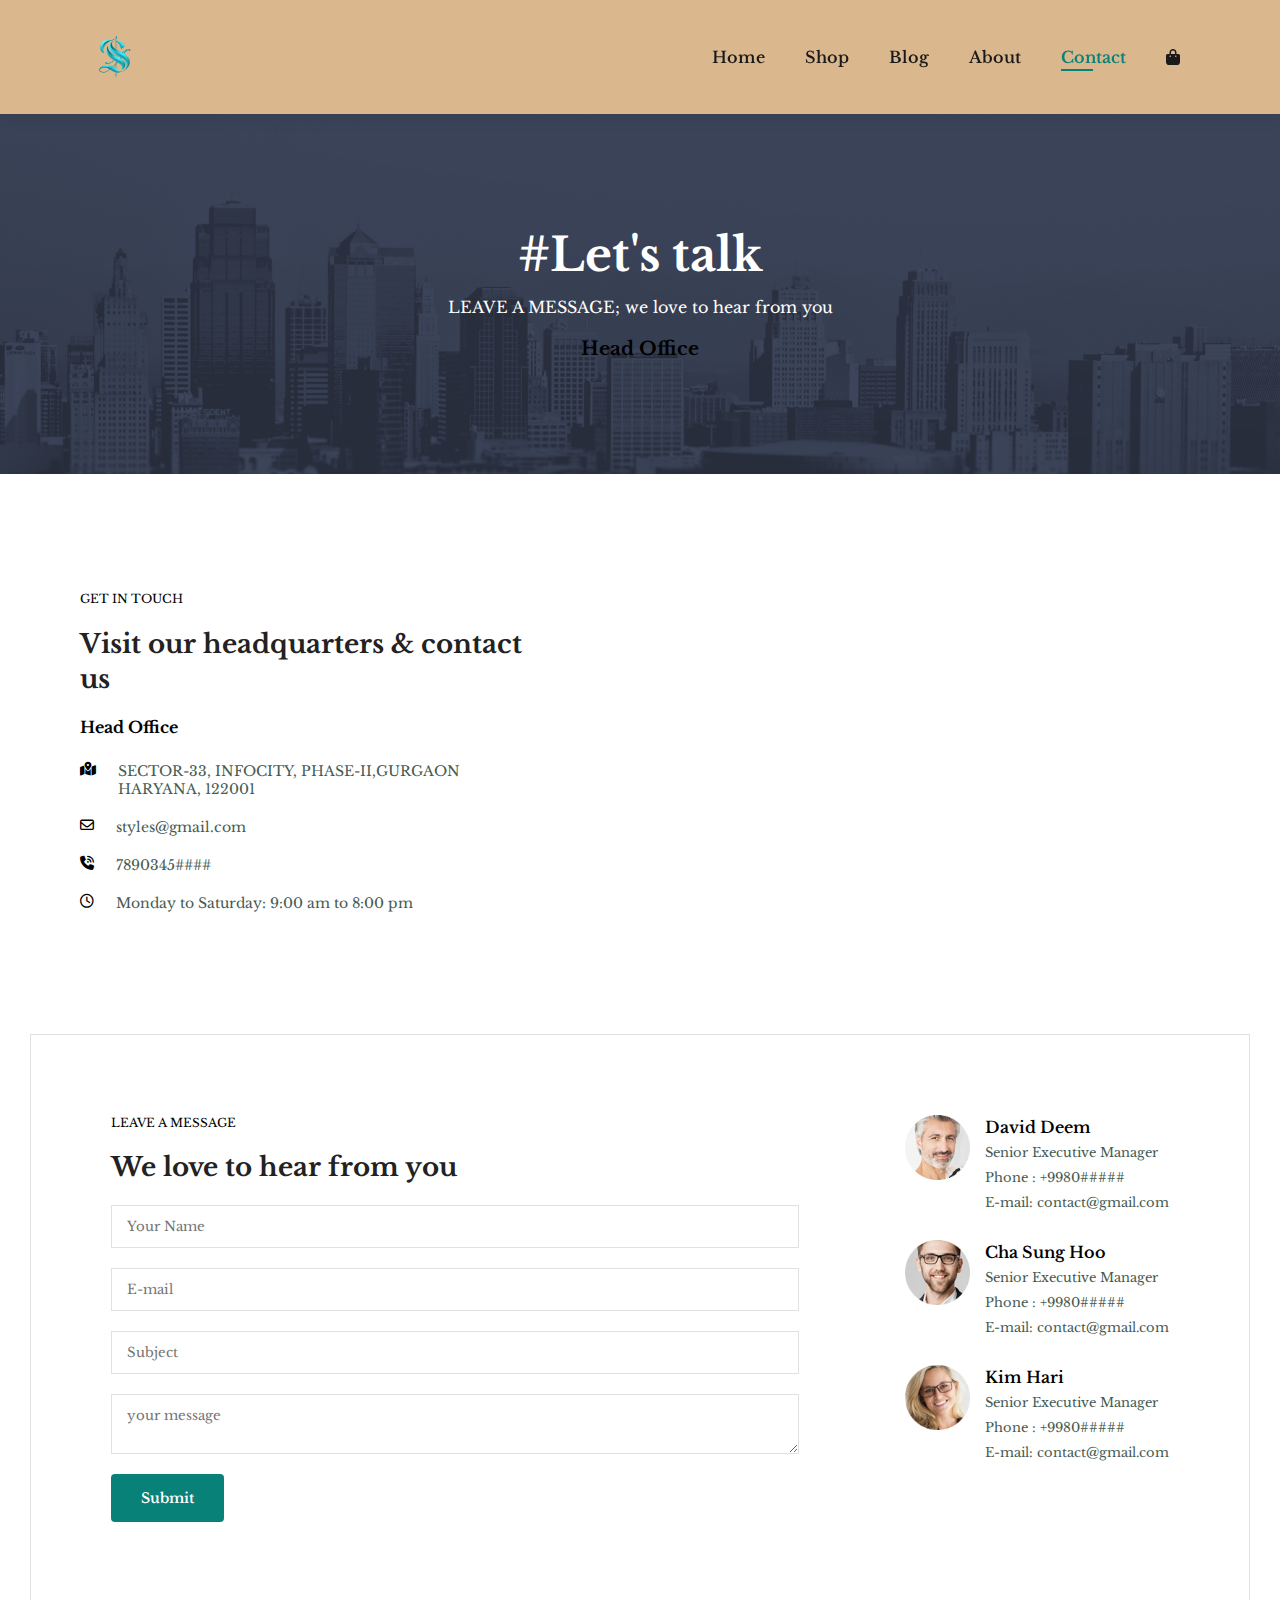
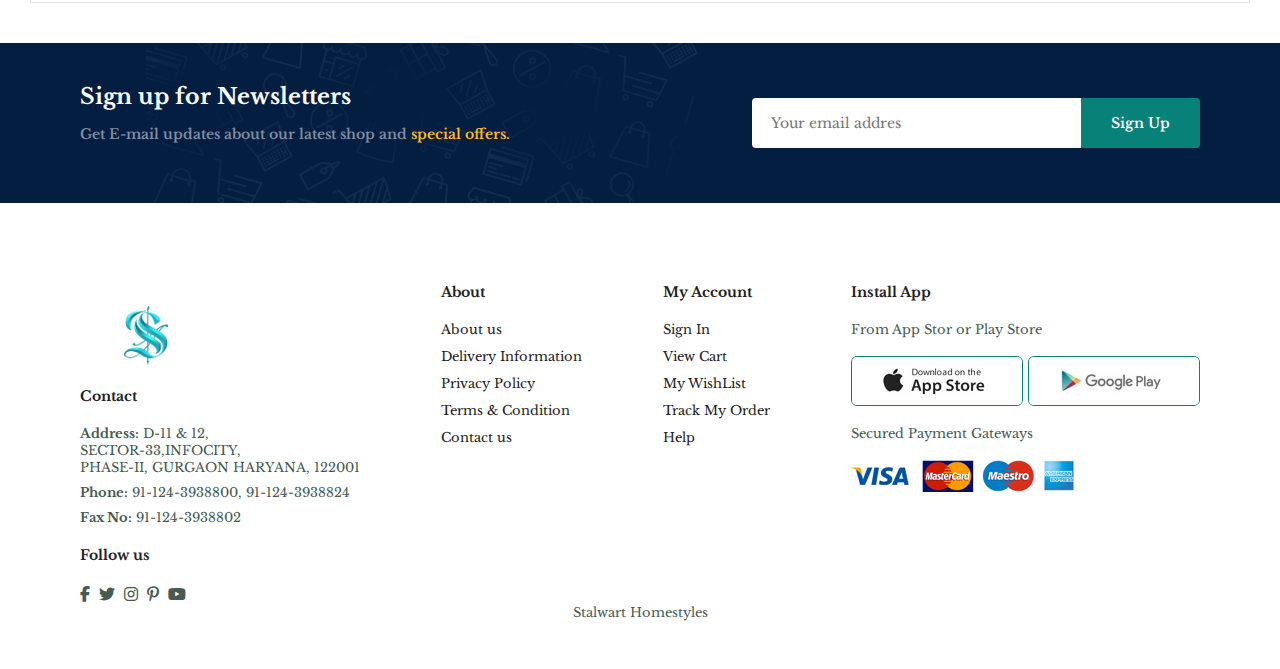
<file: contact.html>
<!DOCTYPE html>
<html lang="en">
<head>
    <meta charset="UTF-8">
    <meta name="viewport" content="width=device-width, initial-scale=1.0">
    <title>Stalwart styles</title>
   
    <link rel="stylesheet" href="https://cdnjs.cloudflare.com/ajax/libs/font-awesome/6.4.2/css/all.min.css" />
    <link rel = "stylesheet"  href="style.css">
</head>
<body>
  <!-- header -->
  <section id = "header">
    <a href="#">
        <img  class = "logo" src = "Images/logo stalwart.png"    width="70px" height="70px" >
      </a>
        <div>
            <ul  id = "navbar">
                <li> <a  href = "index.html"> Home</a></li>
                <li> <a href = "shop.html"> Shop</a></li>
                <li> <a   href  = "blog.html"> Blog</a></li>
                <li> <a  href = "about.html"> About</a></li>
                <li> <a class = "active" href = "contact.html">Contact</a></li>
                <li id ="lg-bag"> <a href = "cart.html"> <i class="fa-solid fa-bag-shopping"></i></a></li>
      
                <a href = '#' id = "close"><i class="fa-solid fa-xmark" style="color: #100f0f"></i></a>
            </ul>
        </div>
        <div id ="mobile">
         
           <a href = "cart.html"> <i class="fa-solid fa-bag-shopping"></i></a>
           <i id = "bar"  class ="fas fa-outdent"></i>

        </div>
    
  </section>

  <section id = "page-header-know" class="about-header">
    <h2>#Let's talk </h2>
    <p>LEAVE A MESSAGE; we love to hear from you</p>
   <h3>Head Office</h3>
   
 
   
  </section> 
  
  <section id = "contact-details" class="section-p1 section-m1">
    <div class ="details">
        <span>GET IN TOUCH </span>
        <h2>Visit our headquarters & contact us </h2>
        <h3>Head Office </h3>
    
    <div>
        <li>
            <i class="fa-solid fa-map-location-dot"></i>
            <p>SECTOR-33, INFOCITY,  PHASE-II,GURGAON HARYANA, 122001</p>
        </li>
        <li>
            <i class="fa-regular fa-envelope"></i>
            <p>styles@gmail.com</p>
        </li>
        <li>
            <i class="fa-solid fa-phone-volume"></i>
            <p>7890345####</p>
        </li>
        <li>
            <i class="fa-regular fa-clock"></i>
            <p>Monday to Saturday: 9:00 am to 8:00 pm</p>
        </li>
       </div>
    </div>
   <div class="map">
    <!-- iframe tag is used to just embeded the tag -->
    <iframe src="https://www.google.com/maps/embed?pb=!1m18!1m12!1m3!1d224357
        .50123488688!2d77.2370150697077!3d28.522102351920715!2m3!1f0!2f0!3f0!3m2!
        1i1024!2i768!4f13.1!3m3!1m2!1s0x390ce5a43173357b%3A0x37ffce30c87cc03f!2s
        Noida%2C%20Uttar%20Pradesh!5e0!3m2!1sen!2sin!4v1694542559112!5m2!1sen!2sin"
         width="600" height="450" style="border:0;" allowfullscreen="" loading="lazy" 
         referrerpolicy="no-referrer-when-downgrade"></iframe>
   </div>
  </section>

  <section id ="form-details" >
    <form>
      <span>LEAVE A MESSAGE </span>
      <h2>We love to hear from you</h2>
      <input type="text" placeholder="Your Name">
      <input type="text" placeholder="E-mail">
      <input type="text" placeholder="Subject">
      <textarea name ="" id ="" cols ="" rows ="" placeholder="your message"></textarea>
      <button class = "normal">Submit</button>

    </form>
    <div class="people">
      <div>
        <img src="Images/1.png">
        <p><span>David Deem </span> Senior Executive Manager  <br> Phone : +9980#####
        <br> E-mail: contact@gmail.com
        </p>
      </div>
      <div>
        <img src="Images/2.png">
        <p><span>Cha Sung Hoo </span> Senior Executive Manager  <br> Phone : +9980#####
        <br> E-mail: contact@gmail.com
        </p>
      </div>
      <div>
        <img src="Images/3.png">
        <p><span>Kim Hari  </span> Senior Executive Manager  <br> Phone : +9980#####
        <br> E-mail: contact@gmail.com
        </p>
      </div>
    </div>
  </section>

  <section id = "newsletter" class ="section-p1 section-m1">
    <div class = "newstext">
      <h4>Sign up for Newsletters</h4>
      <p>Get E-mail updates about our latest shop and<span> special offers.</span></p>
  
    </div>
    <div class ="form">
      <input type="text" placeholder="Your email addres">
      <button class ="normal">Sign Up</button>
    </div>
  </section>
  

<footer class ="section-p1">
  <div class=""col>
    <img class ="logo" src ="Images/logo stalwart.png" widht="100px" height="100px">
    <h4>Contact</h4>
    <p> <Strong>Address:</Strong> D-11 & 12, 
      <br>
      SECTOR-33,INFOCITY,
      <br>
       PHASE-II,
      GURGAON HARYANA, 122001</p>
      <p> <Strong>Phone:</Strong> 	91-124-3938800, 91-124-3938824</p>
      <p> <Strong>Fax No:</Strong> 		91-124-3938802</p>
      <div class ="follow">
        <h4>Follow us</h4>
        <div class ="icon" >
          <i class ="fab fa-facebook-f"></i>
          <i class ="fab fa-twitter"></i>
          <i class ="fab fa-instagram"></i>
          <i class ="fab fa-pinterest-p"></i>
          <i class ="fab fa-youtube"></i>
          
        </div>
      </div>
  </div>
  <div class = "col">
    <h4>About</h4>
    <a href="#">About us</a>
    <a href="#">Delivery Information</a>
    <a href="#">Privacy Policy</a>
    <a href="#">Terms & Condition</a>
    <a href="#">Contact us</a>

  </div>

  <div class = "col">
    <h4>My Account</h4>
    <a href="#">Sign In</a>
    <a href="#">View Cart</a>
    <a href="#">My WishList</a>
    <a href="#">Track My Order</a>
    <a href="#">Help</a>

  </div>
  <div class="col install">
    <h4>Install App</h4>
    <p>From App Stor or Play Store</p>
    <div class = "row">
      <img src = "Images/app.jpg">
      <img src = "Images/play.jpg">
      <p>Secured Payment Gateways</p>
    </div>
      <img src = "Images/pay.png">
   
  </div>
  <div class ="copyright">
    <p>Stalwart Homestyles</p>
  </div>
</footer>

    <script src="index.js"></script> 
</body>
</html>
</file>
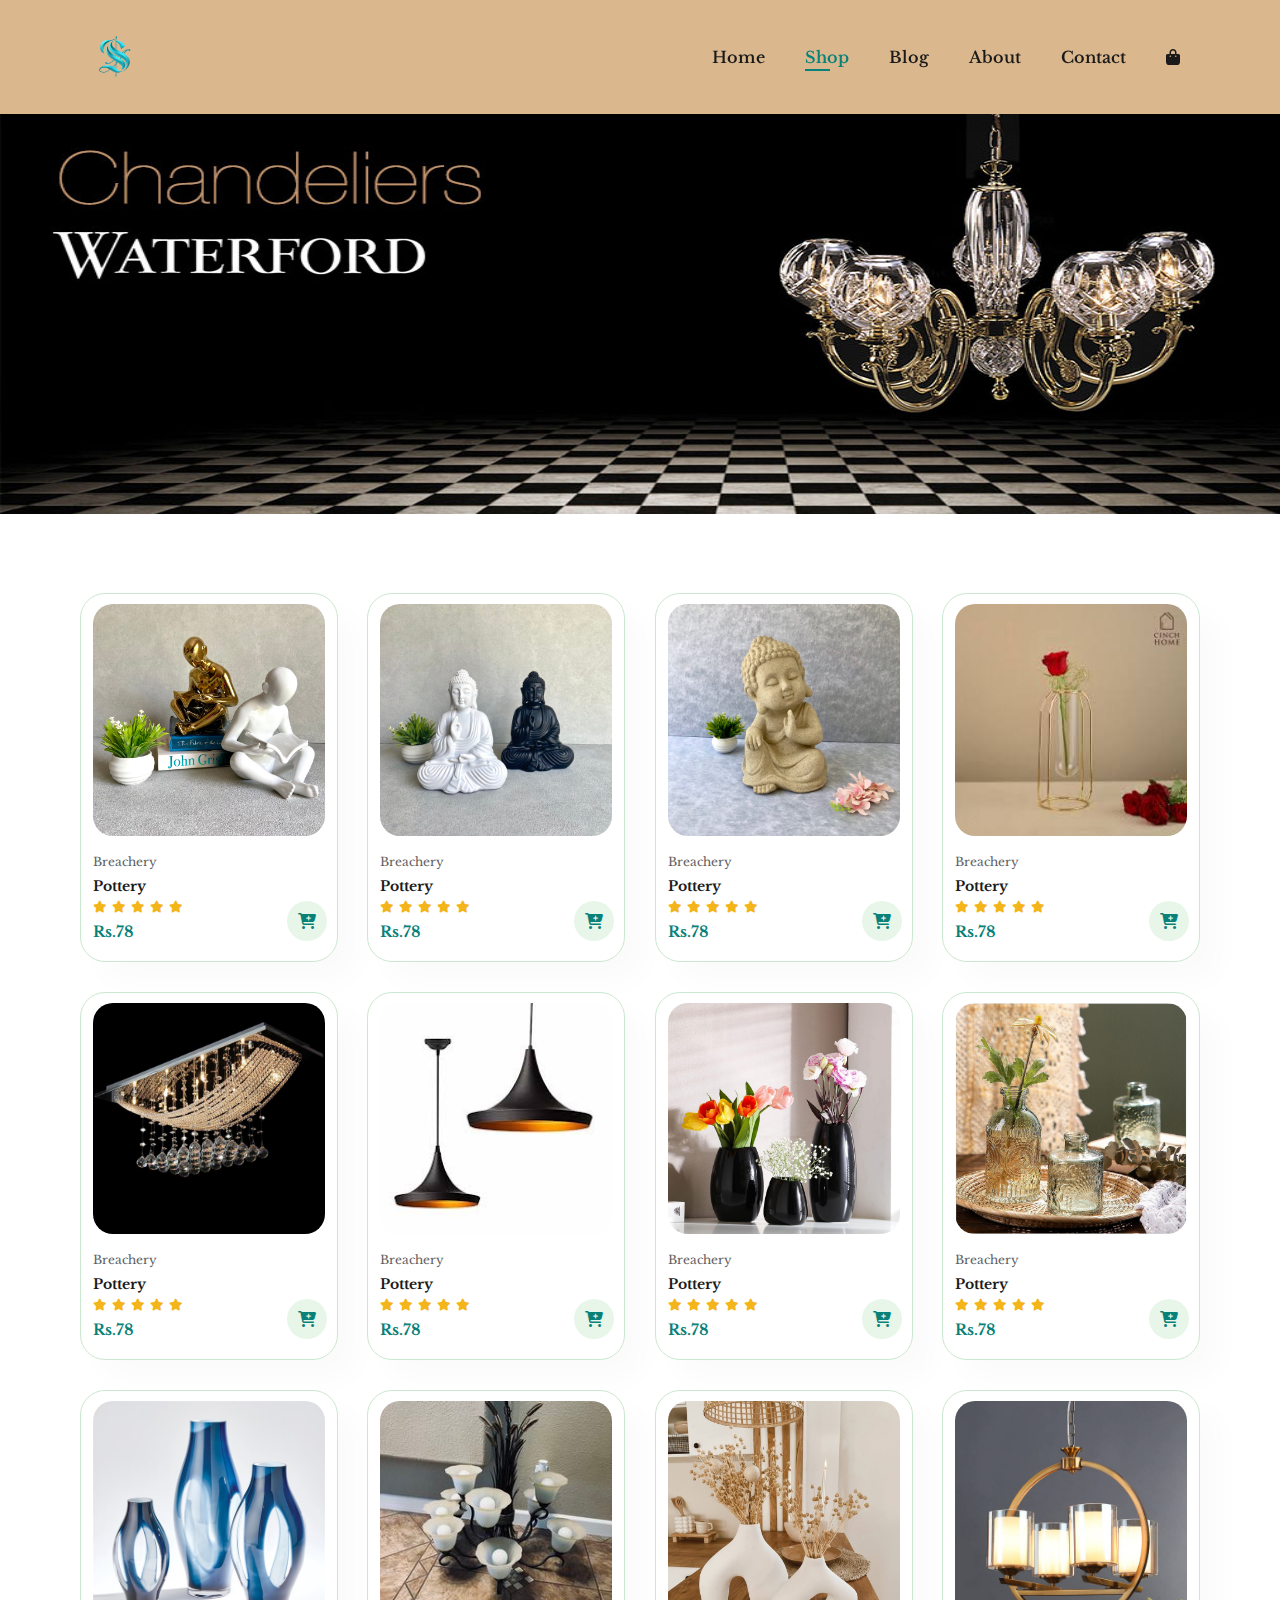
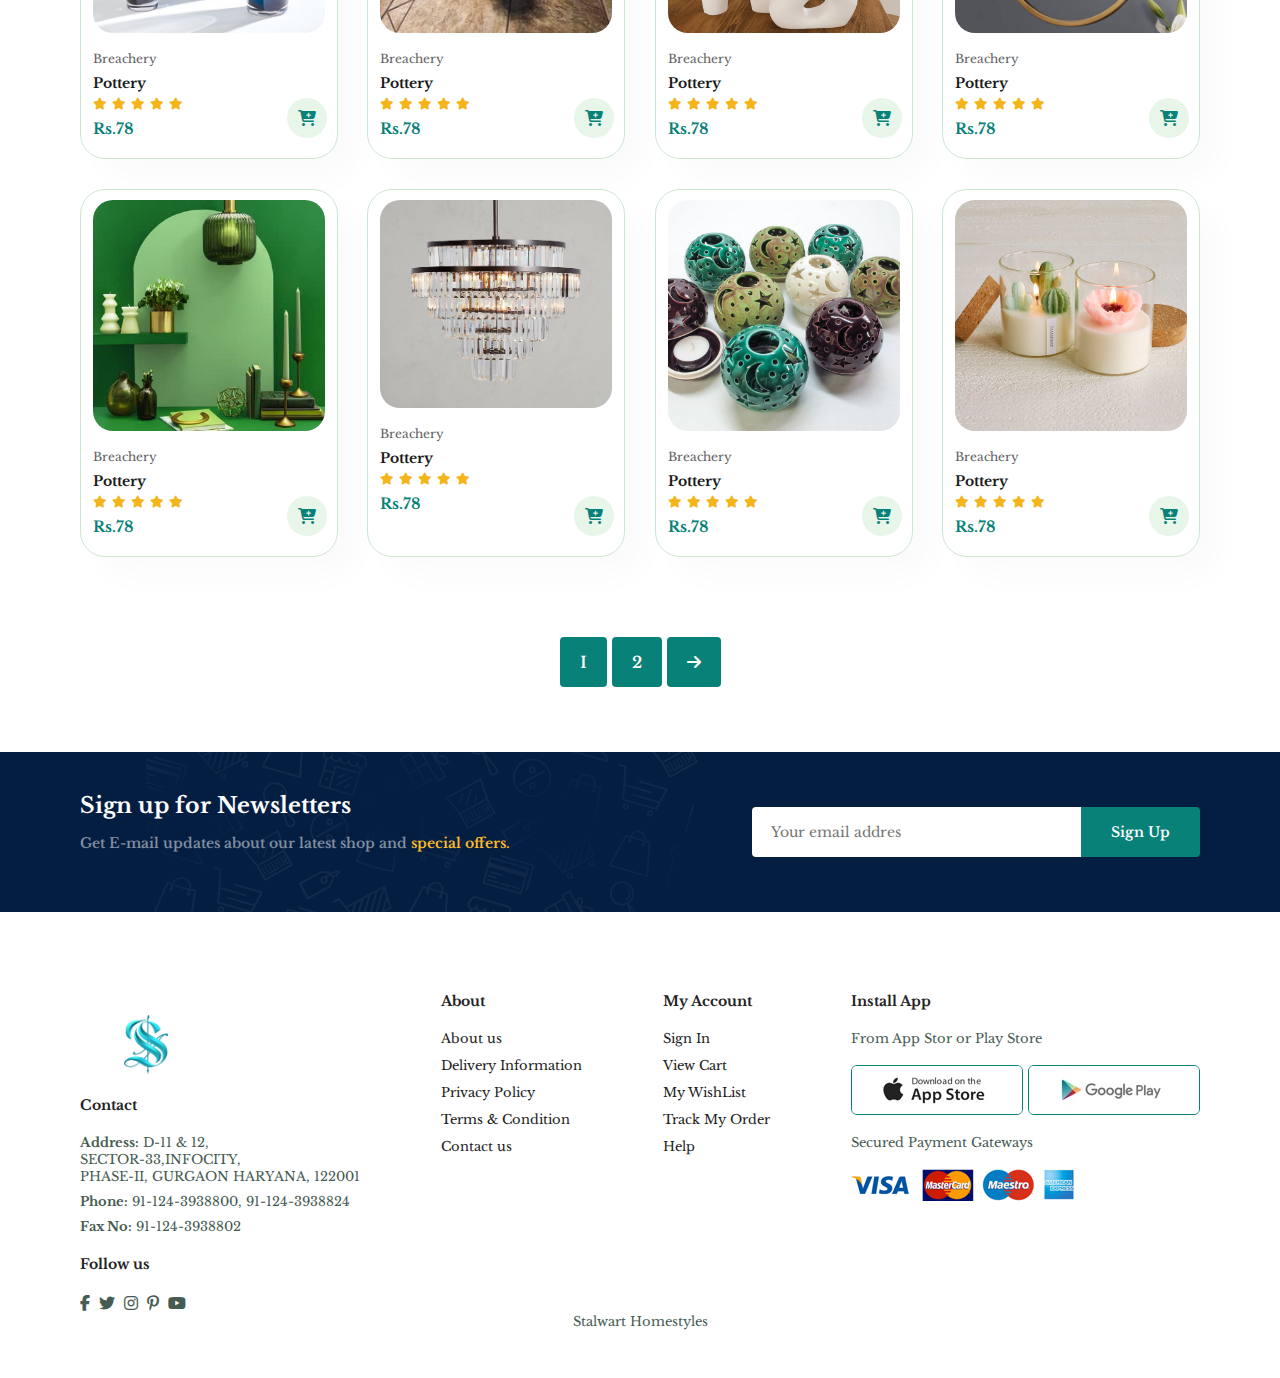
<file: shop.html>
<!DOCTYPE html>
<html lang="en">
<head>
    <meta charset="UTF-8">
    <meta name="viewport" content="width=device-width, initial-scale=1.0">
    <title>Stalwart styles</title>
   
    <link rel="stylesheet" href="https://cdnjs.cloudflare.com/ajax/libs/font-awesome/6.4.2/css/all.min.css" />
    <link rel = "stylesheet"  href="style.css">
</head>
<body>
  <!-- header -->
  <section id = "header">
    <a href="#">
        <img  class = "logo" src = "Images/logo stalwart.png"    width="70px" height="70px" >
      </a>
        <div>
            <ul  id = "navbar">
                <li> <a  href = "index.html"> Home</a></li>
                <li> <a class ="active href = "shop.html"> Shop</a></li>
                <li> <a href = "blog.html"> Blog</a></li>
                <li> <a href = "about.html"> About</a></li>
                <li> <a href = "contact.html">Contact</a></li>
                <li id ="lg-bag"> <a href = "cart.html"> <i class="fa-solid fa-bag-shopping"></i></a></li>
      
                <a href = '#' id = "close"><i class="fa-solid fa-xmark" style="color: #100f0f"></i></a>
            </ul>
        </div>
        <div id ="mobile">
         
           <a href = "cart.html"> <i class="fa-solid fa-bag-shopping"></i></a>
           <i id = "bar"  class ="fas fa-outdent"></i>

        </div>
    
  </section>

  <section id = "page-header">
   
  <img src = "Images/w_interiors_banner_1.jpg" width=" 1518px" height="400px">
   
  </section>  
  
  
  <section id = "product1" class = "section-p1">
   
    <div class = "pro-container">
      <div class = "pro" onclick = " window.location.href ='singleProduct.html'; "> 
        <img src = "Images/img1.jpg" >
        <div class = "des">
          <span>  Breachery </span>
            <h5> Pottery</h5>
            <div class = "star" > 
              <i class = "fas fa-star"></i>
              <i class = "fas fa-star"></i>
              <i class = "fas fa-star"></i>
              <i class = "fas fa-star"></i>
              <i class = "fas fa-star"></i>
            </div>
            <h4>Rs.78</h4>
        </div>
        <a href = "#"><i class="fa-solid fa-cart-plus cart"></i></i></a>
      </div>
      <div class = "pro"> 
        <img src = "Images/img2.jpg" >
        <div class = "des">
          <span>  Breachery </span>
            <h5> Pottery</h5>
            <div class = "star" > 
              <i class = "fas fa-star"></i>
              <i class = "fas fa-star"></i>
              <i class = "fas fa-star"></i>
              <i class = "fas fa-star"></i>
              <i class = "fas fa-star"></i>
            </div>
            <h4>Rs.78</h4>
        </div>
        <a href = "#"><i class="fa-solid fa-cart-plus cart"></i></i></a>
      </div>
      <div class = "pro"> 
        <img src = "Images/img3.jpg" >
        <div class = "des">
          <span>  Breachery </span>
            <h5> Pottery</h5>
            <div class = "star" > 
              <i class = "fas fa-star"></i>
              <i class = "fas fa-star"></i>
              <i class = "fas fa-star"></i>
              <i class = "fas fa-star"></i>
              <i class = "fas fa-star"></i>
            </div>
            <h4>Rs.78</h4>
        </div>
        <a href = "#"><i class="fa-solid fa-cart-plus cart"></i></i></a>
      </div>
      <div class = "pro"> 
        <img src = "Images/img9.jpg" >
        <div class = "des">
          <span>  Breachery </span>
            <h5> Pottery</h5>
            <div class = "star" > 
              <i class = "fas fa-star"></i>
              <i class = "fas fa-star"></i>
              <i class = "fas fa-star"></i>
              <i class = "fas fa-star"></i>
              <i class = "fas fa-star"></i>
            </div>
            <h4>Rs.78</h4>
        </div>
        <a href = "#"><i class="fa-solid fa-cart-plus cart"></i></i></a>
      </div>
      <div class = "pro"> 
        <img src = "Images/img5.jpg" >
        <div class = "des">
          <span>  Breachery </span>
            <h5> Pottery</h5>
            <div class = "star" > 
              <i class = "fas fa-star"></i>
              <i class = "fas fa-star"></i>
              <i class = "fas fa-star"></i>
              <i class = "fas fa-star"></i>
              <i class = "fas fa-star"></i>
            </div>
            <h4>Rs.78</h4>
        </div>
        <a href = "#"><i class="fa-solid fa-cart-plus cart"></i></i></a>
      </div>
      <div class = "pro"> 
        <img src = "Images/img6.jpg" >
        <div class = "des">
          <span>  Breachery </span>
            <h5> Pottery</h5>
            <div class = "star" > 
              <i class = "fas fa-star"></i>
              <i class = "fas fa-star"></i>
              <i class = "fas fa-star"></i>
              <i class = "fas fa-star"></i>
              <i class = "fas fa-star"></i>
            </div>
            <h4>Rs.78</h4>
        </div>
        <a href = "#"><i class="fa-solid fa-cart-plus cart"></i></i></a>
      </div>
      <div class = "pro"> 
        <img src = "Images/img7.jpg" >
        <div class = "des">
          <span>  Breachery </span>
            <h5> Pottery</h5>
            <div class = "star" > 
              <i class = "fas fa-star"></i>
              <i class = "fas fa-star"></i>
              <i class = "fas fa-star"></i>
              <i class = "fas fa-star"></i>
              <i class = "fas fa-star"></i>
            </div>
            <h4>Rs.78</h4>
        </div>
        <a href = "#"><i class="fa-solid fa-cart-plus cart"></i></i></a>
      </div>
      <div class = "pro"> 
        <img src = "Images/img8.jpg" >
        <div class = "des">
          <span>  Breachery </span>
            <h5> Pottery</h5>
            <div class = "star" > 
              <i class = "fas fa-star"></i>
              <i class = "fas fa-star"></i>
              <i class = "fas fa-star"></i>
              <i class = "fas fa-star"></i>
              <i class = "fas fa-star"></i>
            </div>
            <h4>Rs.78</h4>
        </div>
        <a href = "#"><i class="fa-solid fa-cart-plus cart"></i></i></a>
      </div>
    
      <div class = "pro"> 
        <img src = "Images/img11.jpg" >
        <div class = "des">
          <span>  Breachery </span>
            <h5> Pottery</h5>
            <div class = "star" > 
              <i class = "fas fa-star"></i>
              <i class = "fas fa-star"></i>
              <i class = "fas fa-star"></i>
              <i class = "fas fa-star"></i>
              <i class = "fas fa-star"></i>
            </div>
            <h4>Rs.78</h4>
        </div>
        <a href = "#"><i class="fa-solid fa-cart-plus cart"></i></i></a>
      </div>
      <div class = "pro"> 
        <img src = "Images/img19.jpg" >
        <div class = "des">
          <span>  Breachery </span>
            <h5> Pottery</h5>
            <div class = "star" > 
              <i class = "fas fa-star"></i>
              <i class = "fas fa-star"></i>
              <i class = "fas fa-star"></i>
              <i class = "fas fa-star"></i>
              <i class = "fas fa-star"></i>
            </div>
            <h4>Rs.78</h4>
        </div>
        <a href = "#"><i class="fa-solid fa-cart-plus cart"></i></i></a>
      </div>
      <div class = "pro"> 
        <img src = "Images/img13.jpg" >
        <div class = "des">
          <span>  Breachery </span>
            <h5> Pottery</h5>
            <div class = "star" > 
              <i class = "fas fa-star"></i>
              <i class = "fas fa-star"></i>
              <i class = "fas fa-star"></i>
              <i class = "fas fa-star"></i>
              <i class = "fas fa-star"></i>
            </div>
            <h4>Rs.78</h4>
        </div>
        <a href = "#"><i class="fa-solid fa-cart-plus cart"></i></i></a>
      </div>
      <div class = "pro"> 
        <img src = "Images/img14.jpg" >
        <div class = "des">
          <span>  Breachery </span>
            <h5> Pottery</h5>
            <div class = "star" > 
              <i class = "fas fa-star"></i>
              <i class = "fas fa-star"></i>
              <i class = "fas fa-star"></i>
              <i class = "fas fa-star"></i>
              <i class = "fas fa-star"></i>
            </div>
            <h4>Rs.78</h4>
        </div>
        <a href = "#"><i class="fa-solid fa-cart-plus cart"></i></i></a>
      </div>
      <div class = "pro"> 
        <img src = "Images/img20.jpg" >
        <div class = "des">
          <span>  Breachery </span>
            <h5> Pottery</h5>
            <div class = "star" > 
              <i class = "fas fa-star"></i>
              <i class = "fas fa-star"></i>
              <i class = "fas fa-star"></i>
              <i class = "fas fa-star"></i>
              <i class = "fas fa-star"></i>
            </div>
            <h4>Rs.78</h4>
        </div>
        <a href = "#"><i class="fa-solid fa-cart-plus cart"></i></i></a>
      </div>
      <div class = "pro"> 
        <img src = "Images/img16.jpg" >
        <div class = "des">
          <span>  Breachery </span>
            <h5> Pottery</h5>
            <div class = "star" > 
              <i class = "fas fa-star"></i>
              <i class = "fas fa-star"></i>
              <i class = "fas fa-star"></i>
              <i class = "fas fa-star"></i>
              <i class = "fas fa-star"></i>
            </div>
            <h4>Rs.78</h4>
        </div>
        <a href = "#"><i class="fa-solid fa-cart-plus cart"></i></i></a>
      </div>
      <div class = "pro"> 
        <img src = "Images/img17.jpg" >
        <div class = "des">
          <span>  Breachery </span>
            <h5> Pottery</h5>
            <div class = "star" > 
              <i class = "fas fa-star"></i>
              <i class = "fas fa-star"></i>
              <i class = "fas fa-star"></i>
              <i class = "fas fa-star"></i>
              <i class = "fas fa-star"></i>
            </div>
            <h4>Rs.78</h4>
        </div>
        <a href = "#"><i class="fa-solid fa-cart-plus cart"></i></i></a>
      </div>
      <div class = "pro"> 
        <img src = "Images/img18.jpg" >
        <div class = "des">
          <span>  Breachery </span>
            <h5> Pottery</h5>
            <div class = "star" > 
              <i class = "fas fa-star"></i>
              <i class = "fas fa-star"></i>
              <i class = "fas fa-star"></i>
              <i class = "fas fa-star"></i>
              <i class = "fas fa-star"></i>
            </div>
            <h4>Rs.78</h4>
        </div>
        <a href = "#"><i class="fa-solid fa-cart-plus cart"></i></i></a>
      </div>
    </div>
    
  </section>
  
 <section id = "pagination" class="section-p1">
  <a href ="#">I</a>
  <a href ="#">2</a>
  <a href ="#"><i class="fa-solid fa-arrow-right"></i></a>
 </section>


<section id = "newsletter" class ="section-p1 section-m1">
  <div class = "newstext">
    <h4>Sign up for Newsletters</h4>
    <p>Get E-mail updates about our latest shop and<span> special offers.</span></p>

  </div>
  <div class ="form">
    <input type="text" placeholder="Your email addres">
    <button class ="normal">Sign Up</button>
  </div>
</section>

<footer class ="section-p1">
  <div class=""col>
    <img class ="logo" src ="Images/logo stalwart.png" widht="100px" height="100px">
    <h4>Contact</h4>
    <p> <Strong>Address:</Strong> D-11 & 12, 
      <br>
      SECTOR-33,INFOCITY,
      <br>
       PHASE-II,
      GURGAON HARYANA, 122001</p>
      <p> <Strong>Phone:</Strong> 	91-124-3938800, 91-124-3938824</p>
      <p> <Strong>Fax No:</Strong> 		91-124-3938802</p>
      <div class ="follow">
        <h4>Follow us</h4>
        <div class ="icon" >
          <i class ="fab fa-facebook-f"></i>
          <i class ="fab fa-twitter"></i>
          <i class ="fab fa-instagram"></i>
          <i class ="fab fa-pinterest-p"></i>
          <i class ="fab fa-youtube"></i>
          
        </div>
      </div>
  </div>
  <div class = "col">
    <h4>About</h4>
    <a href="#">About us</a>
    <a href="#">Delivery Information</a>
    <a href="#">Privacy Policy</a>
    <a href="#">Terms & Condition</a>
    <a href="#">Contact us</a>

  </div>

  <div class = "col">
    <h4>My Account</h4>
    <a href="#">Sign In</a>
    <a href="#">View Cart</a>
    <a href="#">My WishList</a>
    <a href="#">Track My Order</a>
    <a href="#">Help</a>

  </div>
  <div class="col install">
    <h4>Install App</h4>
    <p>From App Stor or Play Store</p>
    <div class = "row">
      <img src = "Images/app.jpg">
      <img src = "Images/play.jpg">
      <p>Secured Payment Gateways</p>
    </div>
      <img src = "Images/pay.png">
   
  </div>
  <div class ="copyright">
    <p>Stalwart Homestyles</p>
  </div>
</footer>

    <script src="index.js"></script> 
</body>
</html>
</file>
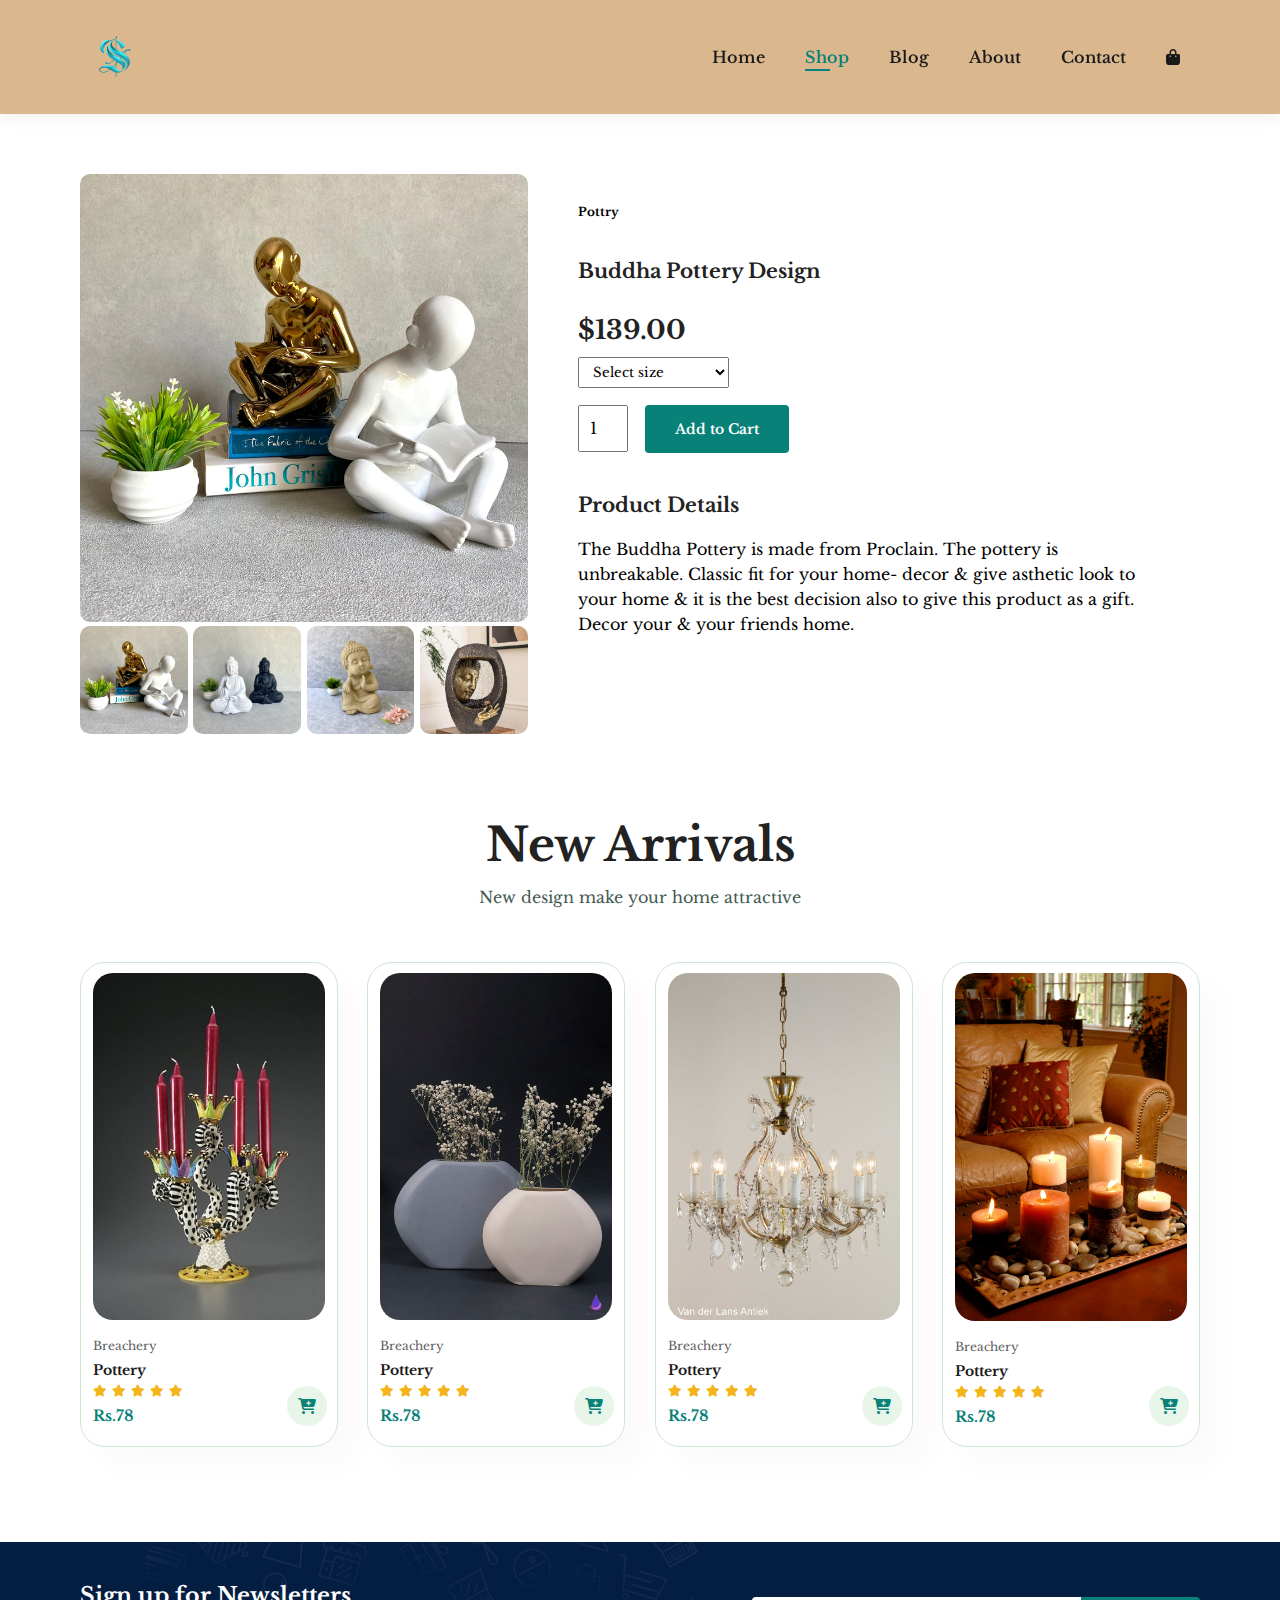
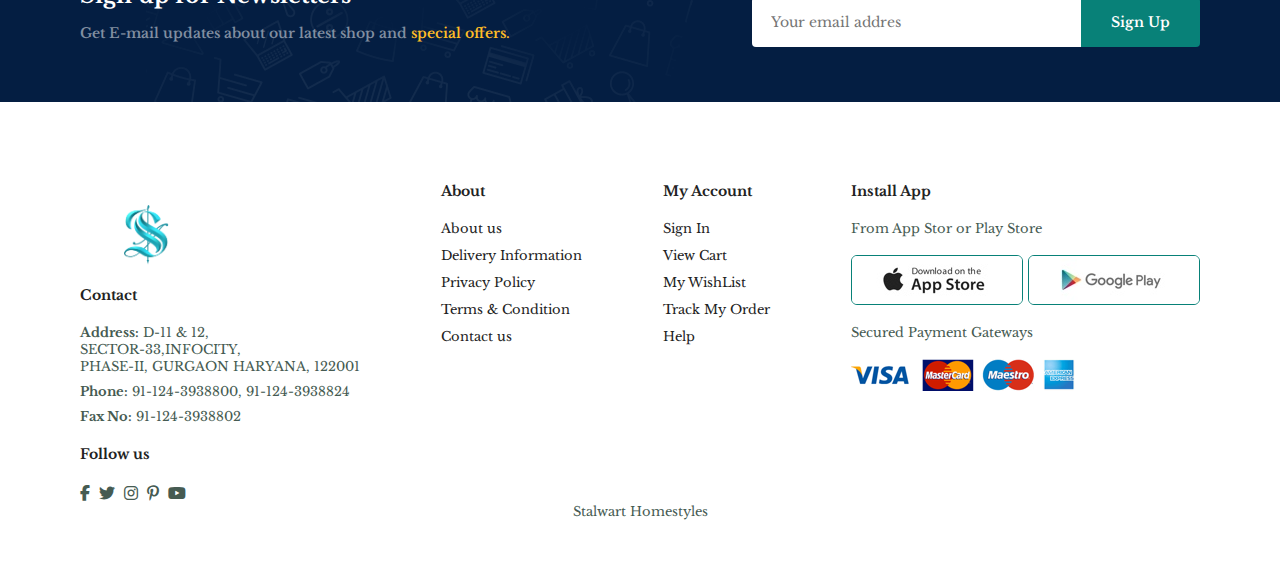
<file: singleProduct.html>
<!DOCTYPE html>
<html lang="en">
<head>
    <meta charset="UTF-8">
    <meta name="viewport" content="width=device-width, initial-scale=1.0">
    <title>Stalwart styles</title>
   
    <link rel="stylesheet" href="https://cdnjs.cloudflare.com/ajax/libs/font-awesome/6.4.2/css/all.min.css" />
    <link rel = "stylesheet"  href="style.css">
</head>
<body>
  <!-- header -->
  <section id = "header">
    <a href="#">
        <img  class = "logo" src = "Images/logo stalwart.png"    width="70px" height="70px" >
      </a>
        <div>
            <ul  id = "navbar">
                <li> <a  href = "index.html"> Home</a></li>
                <li> <a class ="active href = "shop.html"> Shop</a></li>
                <li> <a href = "blog.html"> Blog</a></li>
                <li> <a href = "about.html"> About</a></li>
                <li> <a href = "contact.html">Contact</a></li>
                <li id ="lg-bag"> <a href = "cart.html"> <i class="fa-solid fa-bag-shopping"></i></a></li>
      
                <a href = '#' id = "close"><i class="fa-solid fa-xmark" style="color: #100f0f"></i></a>
            </ul>
        </div>
        <div id ="mobile">
         
           <a href = "cart.html"> <i class="fa-solid fa-bag-shopping"></i></a>
           <i id = "bar"  class ="fas fa-outdent"></i>

        </div>
    
  </section>

  <section id = "prodetails" class = "section-p1">
    <div class ="single-pro-image">
        <img src = "Images/img1.jpg" width ="100%" id = "MainImg">

    <div class ="small-img-group">
    <div class ="small-img-col">
        <img src = "Images/img1.jpg" width="100%" class="small-img">
    </div>
    <div class ="small-img-col">
        <img src = "Images/img2.jpg" width="100%" class="small-img">
    </div>
    <div class ="small-img-col">
        <img src = "Images/img3.jpg" width="100%" class="small-img">
    </div>
    <div class ="small-img-col">
        <img src = "Images/img-buddha.jpg" width="100%" class="small-img">
    </div>
    </div>
    </div>
    <div class = "single-pro-details">
        <h6>Pottry</h6>
        <h4>Buddha Pottery Design</h4>
        <h2> $139.00</h>
            <select>
            <option> Select size</option>
            <option> Small size</option>
            <option> large size</option>
            <option> Extra Large size</option>
            <option> Wallsize</option>
            <option> Corner size</option>
          
            </select>
      <input type = "number" value="1">
      <button class = "normal"> Add to Cart</button>
      <h4>Product Details</h4>
      <span>
        The Buddha Pottery is made from Proclain. The pottery is unbreakable. Classic fit 
        for your home- decor & give asthetic look to your home & it is the best decision also 
        to give this product as a  gift. Decor your & your friends home.
      </span>

    </div>
  </section>
  <section id = "product1" class = "section-p1">
    <h2>New Arrivals</h2> 
    <p>New design make your home attractive</p>
    <div class = "pro-container">
      <div class = "pro"> 
        <img src = "Images/img 34.jpg" >
        <div class = "des">
          <span>  Breachery </span>
            <h5> Pottery</h5>
            <div class = "star" > 
              <i class = "fas fa-star"></i>
              <i class = "fas fa-star"></i>
              <i class = "fas fa-star"></i>
              <i class = "fas fa-star"></i>
              <i class = "fas fa-star"></i>
            </div>
            <h4>Rs.78</h4>
        </div>
        <a href = "#"><i class="fa-solid fa-cart-plus cart"></i></i></a>
      </div>
      <div class = "pro"> 
        <img src = "Images/img31.jpg" >
        <div class = "des">
          <span>  Breachery </span>
            <h5> Pottery</h5>
            <div class = "star" > 
              <i class = "fas fa-star"></i>
              <i class = "fas fa-star"></i>
              <i class = "fas fa-star"></i>
              <i class = "fas fa-star"></i>
              <i class = "fas fa-star"></i>
            </div>
            <h4>Rs.78</h4>
        </div>
        <a href = "#"><i class="fa-solid fa-cart-plus cart"></i></i></a>
      </div>
      <div class = "pro"> 
        <img src = "Images/img36.jpg" >
        <div class = "des">
          <span>  Breachery </span>
            <h5> Pottery</h5>
            <div class = "star" > 
              <i class = "fas fa-star"></i>
              <i class = "fas fa-star"></i>
              <i class = "fas fa-star"></i>
              <i class = "fas fa-star"></i>
              <i class = "fas fa-star"></i>
            </div>
            <h4>Rs.78</h4>
        </div>
        <a href = "#"><i class="fa-solid fa-cart-plus cart"></i></i></a>
      </div>
      <div class = "pro"> 
        <img src = "Images/img37.jpg" >
        <div class = "des">
          <span>  Breachery </span>
            <h5> Pottery</h5>
            <div class = "star" > 
              <i class = "fas fa-star"></i>
              <i class = "fas fa-star"></i>
              <i class = "fas fa-star"></i>
              <i class = "fas fa-star"></i>
              <i class = "fas fa-star"></i>
            </div>
            <h4>Rs.78</h4>
        </div>
        <a href = "#"><i class="fa-solid fa-cart-plus cart"></i></i></a>
      </div>
    </div>
    
  </section>


<section id = "newsletter" class ="section-p1 section-m1">
  <div class = "newstext">
    <h4>Sign up for Newsletters</h4>
    <p>Get E-mail updates about our latest shop and<span> special offers.</span></p>

  </div>
  <div class ="form">
    <input type="text" placeholder="Your email addres">
    <button class ="normal">Sign Up</button>
  </div>
</section>

<footer class ="section-p1">
  <div class=""col>
    <img class ="logo" src ="Images/logo stalwart.png" widht="100px" height="100px">
    <h4>Contact</h4>
    <p> <Strong>Address:</Strong> D-11 & 12, 
      <br>
      SECTOR-33,INFOCITY,
      <br>
       PHASE-II,
      GURGAON HARYANA, 122001</p>
      <p> <Strong>Phone:</Strong> 	91-124-3938800, 91-124-3938824</p>
      <p> <Strong>Fax No:</Strong> 		91-124-3938802</p>
      <div class ="follow">
        <h4>Follow us</h4>
        <div class ="icon" >
          <i class ="fab fa-facebook-f"></i>
          <i class ="fab fa-twitter"></i>
          <i class ="fab fa-instagram"></i>
          <i class ="fab fa-pinterest-p"></i>
          <i class ="fab fa-youtube"></i>
          
        </div>
      </div>
  </div>
  <div class = "col">
    <h4>About</h4>
    <a href="#">About us</a>
    <a href="#">Delivery Information</a>
    <a href="#">Privacy Policy</a>
    <a href="#">Terms & Condition</a>
    <a href="#">Contact us</a>

  </div>

  <div class = "col">
    <h4>My Account</h4>
    <a href="#">Sign In</a>
    <a href="#">View Cart</a>
    <a href="#">My WishList</a>
    <a href="#">Track My Order</a>
    <a href="#">Help</a>

  </div>
  <div class="col install">
    <h4>Install App</h4>
    <p>From App Stor or Play Store</p>
    <div class = "row">
      <img src = "Images/app.jpg">
      <img src = "Images/play.jpg">
      <p>Secured Payment Gateways</p>
    </div>
      <img src = "Images/pay.png">
   
  </div>
  <div class ="copyright">
    <p>Stalwart Homestyles</p>
  </div>
</footer>
<script>
  var MainImg = document.getElementById("MainImg");
  var smallimg = document.getElementsByClassName("small-img");
  smallimg[0].onclick = function(){
    MainImg.src = smallimg[0].src;
  }
  smallimg[1].onclick = function(){
    MainImg.src = smallimg[1].src;
  }
  smallimg[2].onclick = function(){
    MainImg.src = smallimg[2].src;
  }
  smallimg[3].onclick = function(){
    MainImg.src = smallimg[3].src;
  }
</script>

    <script src="index.js"></script> 
</body>
</html>
</file>
<file: style.css>
@import url("https://fonts.googleapis.com/css2?family=Bruno+Ace+SC&family=Libre+Baskerville&display=swap");
*{
    margin: 0;
    padding: 0;
    box-sizing: border-box;
    font-family: 'Libre Baskerville', serif;
}

h1{
    font-size: 50px;
    line-height: 64px;
    color:#222;
}
h2{
    font-size: 46px;
    line-height: 54px;
    color:#222;
}
h4{
    font-size: 20px;
    color:#222;
}
h6{
    font-weight: 700;
   font-size: 12px;
   
}
p{
    font-size: 16px;
    color: #465b52;
    margin: 15px 0 20px 0;
}
.section-p1{
    padding:40px 80px;
}
.section-m1{
    margin: 40px 0;
}
button.normal{
    font-size: 14px;
    font-weight: 600;
    padding:15px 30px;
   color: #000;
   background-color: #fff;
   border-radius: 4px;
   cursor: pointer;
   border: none;
   outline: none;
   transition: 0.2s;
}
button.white{
    font-size: 13px;
    font-weight: 600;
    padding:11px 18px;
   color: #fff;
   background-color: transparent;
   
   cursor: pointer;
   border: 1 px solid #fff;
   outline: none;
   transition: 0.2s;
}
body{
    width: 100%;
}
.logo{
   
    object-fit:cover;
}
/* header  */

#header{
    display: flex;
    align-items: center;
    justify-content: space-between;
    padding: 20px 80px;
    background-color: #dbb78e;
    box-shadow: 0 5px 15px rgba(0,0,0,0.06);
    z-index: 999;
    position: sticky;
    top: 0;
    left:0;
}
#navbar{
    display: flex;
    align-items: center;
    justify-content: center;
}
#navbar li{
 list-style: none;
 padding : 0 20px;
 position: relative;

}
#navbar li a {
    text-decoration: none;
    font-size: 16px;
    font-weight: 600;
    color: #1a1a1a;
    transition: 0.3s ease;
}
#navbar li a:hover,
#navbar li a.active{
    color: #088178;
}

#navbar li a.active::after,
#navbar li a:hover::after{
    content :"";
    width: 30%;
    height: 2px;
    background: #088178;
    position: absolute;
    bottom: -4px;
    left: 20px;
}
#mobile{
    display: none;
    align-items: center;
}
#close{
    display: none;
}

/*  Home page  */
#hero{
    background-color: #e2d5c5;
    background-image: url(Images/Front\ Page.jpg);
    
    background-repeat: no-repeat;
    filter: drop-shadow(5px 5px 5px #d7c8b5);
    background-position: 95% 25px; 
    
    height: 90vh;
    width:100%;
    padding: 50px 80px;
    display: flex;
    flex-direction: column;
    align-items: flex-start;
    /* justify-content: center; */
}
#hero h4{
    padding-bottom: 15px;

}
#hero h1{
    color: #088178;
}
#hero button{
    background-image: url(Images/button.png);
    
    background-color: transparent;
    color:#088178;
    border: 0;
    padding: 14px 80px 14px 65px;
    background-repeat: no-repeat;
    cursor: pointer;
    font-weight: 700;
    font-size: 15px;
}
#feature{
    display: flex;
    align-items: center;
    justify-content: space-between;
    flex-wrap: wrap;

}
#feature .fe-box{
    width:180px;
    text-align: center;
    padding:25px 15px;
    box-shadow: 20px 20px 34px rgba(0, 0, 0, 0.03);
    border: 1px solid #cce7de;
    border-radius: 4px;
    margin: 15px 0;
}
#feature .fe-box:hover{
    box-shadow: 10px 10px 54px rgba(70, 62 ,221, 0.1);
}
#feature .fe-box img{
    width: 100%;
    margin-bottom: 10px;
}
#feature .fe-box h6{
    display: inline-block;
    padding: 9px 8px 6px 8px;
    line-height: 1;
    border-radius: 4px;
    color:#088178;
    background-color: #fddde4;
}
#feature .fe-box:nth-child(2)h6{
    background-color: #cdebbc;
}
#feature .fe-box:nth-child(3)h6{
    background-color: #d1e8f2;
}
#feature .fe-box:nth-child(4)h6{
    background-color: #cdd4f8;
}
#feature .fe-box:nth-child(5)h6{
    background-color: #f6dbf6;
}
#feature .fe-box:nth-child(6)h6{
    background-color: #fff2e5;
}
#product1{
    text-align: center;
}
#product1 .pro-container{
    display: flex;
    justify-content: space-between;
    padding-top: 20px;
    flex-wrap: wrap;
}
#product1 .pro{
    width:23%;
    min-width: 250px;
    padding: 10px 12px;
    border: 1px solid #cce7d0;
    border-radius: 25px;
    cursor: pointer;
    box-shadow: 20px 20px 30px rgba(0, 0, 0, 0.02);
    margin: 15px 0;
    transition: 0.2s ease;
    position: relative;
}
#product1 .pro:hover{
    box-shadow: 20px 20px 30px rgba(0, 0, 0, 0.06);
}
#product1 .pro img{
    width: 100%;
    border-radius: 20px;
}
#product1 .pro .des{
    text-align: start;
    padding: 10px 0;
}
#product1 .pro .des span{
    color: #606063;
    font-size:12px;
}
#product1 .pro .des h5{
    padding-top:7px;
    color: #1a1a1a;
    font-size: 14px;

}
#product1 .pro .des i{
    font-size: 12px;
    color:rgb(243,181,25);
}
#product1 .pro .des h4{
    padding-top: 7px;
    font-size: 15px;
    font-weight: 700;
    color:#088178;
}
#product1 .pro .cart{
    width:40px;
    height: 40px;
    line-height: 40px;
    border-radius: 50px;
    background-color: #e8f6ea;
    color:#088178;
   position: absolute;
   bottom: 20px;
   right:10px;
}
#banner{
    display: flex;
    flex-direction: column;
    padding-top: 50px;
   
    align-items: center;
    text-align: center;
    background-image: url(Images/poetry\ background\ banner.png);
    width:100%;
    height:40vh;
    background-size: contain;
    background-position: center;
    background-repeat: repeat;

}

#banner h2 span {
     color: #b4e8eb;
    font-size: 30px ;
    padding: 10px 0;
}
#banner button:hover{
    background: #088178;
    color: #fff;
}
#sm-banner{
     display: flex;
     justify-content:space-between;
     flex-wrap: wrap;
}
#sm-banner .banner-box{
    display: flex;
    flex-direction: column;
    padding-top: 50px;
   
    align-items: center;
    text-align: center;
    align-items: flex-start;
    background-image: url(Images/img22bann.jpg);
   min-width:650px;
    height:50vh;
    background-size: contain;
    background-position: center;
    background-repeat: no-repeat;
    padding:30px;
}
#sm-banner .banner-box2{
   
    background-image: url(Images/img24.jpeg);

    
   
}
#sm-banner .banner-box2 h4{
    color: #088178;
    
}
#sm-banner .banner-box2 h2{
    color: #088178;
    
}
#sm-banner .banner-box2 span{
    color: #088178;
    
}

#sm-banner h4{
    color: #fff;
    font-size: 20px;
    font-weight: 300;
}
#sm-banner h2{
    color: #fff;
    font-size: 28px;
    font-weight: 800;
}
#sm-banner span{
    color: #fff;
    font-size: 14px;
    font-weight: 500;
    padding-bottom: 15px;
}
#sm-banner .banner-box:hover button{
    background: #088178;
    border: 1px solid #088178;

}
#banner-3{
    display: flex;
    justify-content: space-between;
    flex-wrap: wrap;
   
    padding: 10px 80px ;

}
#banner-3 .banner-box{
display: flex;
flex-direction: column;
padding-top: 50px;

align-items: center;
text-align: center;
align-items: flex-start;
background-image: url(Images/img24.png);
min-width:30%;
height:30vh;
background-size: contain;
background-position: center;
background-repeat: no-repeat;
padding:20px;
margin-bottom: 20px;

}
#banner-3 .banner-box2{
    background-image: url(Images/img15.jpeg);
}
#banner-3 .banner-box3{
    background-image: url(Images/img23.png);
    background-size: contain;
}
#banner-3 h2 {
    padding-left: 20px;
    color: #000;
    font-weight: 900;
    font-size: 22px;
}
#banner-3 .banner-box3 h2{
    color: #fff;

}
#banner-3 h3 {
    padding-left: 20px;
    color: #67031b;
    font-weight: 800;
    font-size: 15px;
}
#newsletter{
    display: flex;
    justify-content: space-between;
    flex-wrap: wrap;
    align-items: center;
    background-image: url(Images/b14.png);
    background-repeat: no-repeat;
    background-position: 20% 30%;
    background-color: #041e42;
}
#newsletter h4{
    font-size: 22px;
    font-weight: 700;
    color: #fff;
}
#newsletter p{
    font-size: 14px;
    font-weight: 600;
    color: #818ea0;
}
#newsletter p span{

    color: #ffbd27;
}
#newsletter .form{
    display: flex;
    width: 40%;
}
#newsletter input{
    height: 3.125rem;
    padding:0 1.25em;
    font-size: 14px;
    width: 100%;
    border: 1px solid transparent;
    border-radius: 4px;
    outline: none;
    border-top-right-radius: 0;
    border-bottom-right-radius: 0;
}
#newsletter button{
    background-color: #088178;
    color:#fff;
    white-space: nowrap;
    border-top-left-radius: 0;
    border-bottom-left-radius: 0;
}
footer{
    display: flex;
    flex-wrap: wrap;
    justify-content: space-between;
}
footer .col .logo{
    margin-top: 0px;
    padding-top: 0px;
}
footer .col{
    display: flex;
    flex-direction: column;
   align-items: flex-start;
   margin-bottom: 20px;
}

footer h4{
    font-size: 14px;
    padding-bottom: 20px;
}
footer p{
    font-size: 13px;
    margin: 0 0 8px 0;
}
footer a {
    font-size: 13px;
    text-decoration: none;
    
    color:#222;
    margin-bottom: 10px;
}
footer .follow{
    margin-top: 20px;

}
footer .follow i{
    color: #465b52;
  padding-right: 4px;
 cursor:pointer;

} 
footer .install .row img{
    border: 1px solid #088178;
    border-radius: 6px;

}
footer .install img {
    margin : 10px 0 15px 0;

}
footer .follow i:hover,
 footer a:hover{
    color:#088178;

}
footer .copyright{
    width:100%;
    text-align: center;
}
 /* shop page */

  #pagination{
    text-align: center;
  }
  #pagination a{
    text-decoration: none;
    background-color: #088178;
    padding: 15px 20px;
    border-radius: 4px;
    color: #fff;
    font-weight: 600;

  }
  #pagination a i{
    font-size: 16px;
    font-weight: 600;
  }

  /* single Product */

  #prodetails{
    display: flex;
    margin-top: 20px;
  }

  #prodetails .single-pro-image{
    width: 40%;
    margin-right: 50px;
    
  }
  .single-pro-image img{
    border-radius: 10px;
  }
  .small-img-group{
    display: flex;
    justify-content: space-between;
  }
  .small-img-col{
    flex-basis: 24%;
    cursor: pointer;
  }
  #prodetails .single-pro-details{
    width: 50%;
    padding-top: 30px;


  }
  #prodetails .single-pro-details h4{
    padding : 40px 0 20px 0;

  }
  #prodetails .single-pro-details h2{
   font-size: 26px;
  }
  #prodetails .single-pro-details select{
    display: block;
    padding: 5px 10px;
    margin-bottom: 10px;

  }
#prodetails .single-pro-details input{
    width: 50px;
    height: 47px;
    padding-left: 10px;
    font-size: 16px;
    margin-right: 10px;
}
#prodetails .single-pro-details input:focus{
    outline:none;
}
#prodetails .single-pro-details button{
    background-color: #088178;
    color: white;
}
#prodetails .single-pro-details span{
    line-height: 25px;
}

/*  blog page */

#blog{
    padding:150px 150px 0 150px;
}
#blog .blog-box{
    display: flex;
    align-items: center;
    width: 100%;
    position: relative;
    padding-bottom: 90px;

}
#blog .blog-img{
    width: 50%;
    margin-right: 40px;
}
#blog img{
    width: 100%;
    height: 300px;
    object-fit: cover;
    border-radius: 10px;
}
#blog .blog-details{
    width: 50%;
   
}
#blog .blog-details a{
    text-decoration: none;
    font-size: 11px;
    color: #000;
    font-weight: 700;
    position: relative;
    transition: 0.3s;

}
#blog .blog-details a::after{
    content: "";
    width: 50px;
    height: 1px;
    background-color: #000;
    position: absolute;
    top: 4px;
    right: -60px;
}
#blog .blog-details a:hover{
    color: #088178;
}
#blog .blog-details a:hover::after{
    background-color: #088178;
}

#blog .blog-box h1{
    position: absolute;
    top: -40px;
    left: 0;
    font-size: 70px;
    font-weight: 700;
    color: #c9cbce;
    z-index: -9;
}
/* about page */
#page-header-know{
    width: 100%;
    height: 40vh;
    background-size: cover;
    display: flex;
    justify-content: center;
    text-align: center;
    flex-direction: column;
    padding:14px;
}
#page-header-know h2,
#page-header-know p{
    color: #fff;
}
#page-header-know.about-header{
    background-image: url("Images/img44.png");
}
#about-head{
    display: flex;
    align-items: center;
}
#about-head img{
    width: 50%;
    height: auto;
}
#about-head div{
    padding-left: 40px;
}
#about-app{
    text-align: center;
}
#about-app .video{
    width: 70%;
    height: 100%;
    margin: 30px auto 0 auto;

}
#about-app .video video{
    width: 100%;
    height: 100%;
    border-radius: 20px;
}
/* contact-page */
#contact-details{
    display: flex;
    align-items: center;
    justify-content: space-between;
}
#contact-details .details{
    width: 40%;
}
#contact-details .details span,
#form-details form span{
    font-size: 12px;
}
#contact-details .details h2,
#form-details form h2{
    font-size: 26px;
    line-height: 35px;
    padding: 20px 0;
}
#contact-details .details h3{
    font-size: 16px;
    padding-bottom: 15px;
}
#contact-details .details li{
    list-style: none;
    display: flex;
    padding: 10px 0 ;
}
#contact-details .details li i {
    font-size: 14px;
    padding-right: 22px;
}
#contact-details .details li p{
    margin: 0;
    font-size: 14px;
}
#contact-details .map{
    width: 55%;
    height: 400px;

}
#contact-details .map iframe{
    width: 100%;
    height: 100%;
    
    
}
#form-details  {
 display: flex;
 justify-content: space-between;
 margin: 30px;
 padding: 80px; border: 1px solid #e1e1e1;
}

#form-details form{
    width:65%;
    display: flex;
    flex-direction: column;
    align-items: flex-start;
}
#form-details form input,
#form-details form textarea{
    width: 100%;
    padding: 12px 15px;
    outline: none;
    margin-bottom: 20px;
    border: 1px solid #e1e1e1;
}

#form-details form button{
    background-color: #088178;
    color: #fff;

}
#form-details .people div{
    padding-bottom: 25px;
    display: flex;
    align-items: flex-start;
}
#form-details .people div img{
    width: 65px;
    height: 65px;
    object-fit: cover;
    margin-right: 15px;

}
#form-details .people div p{
    margin: 0;
    font-size: 13px;
    line-height: 25px;

}
#form-details .people div p span {
    display: block;
    font-size: 16px;
    font-weight: 600;
    color: #000;

}
/* cart page  */
#cart{
    overflow-x: auto;
}
#cart table{
    width: 100%;
    border-collapse: collapse;
    table-layout: fixed;
    white-space: nowrap;
}
#cart table img{
    width: 70px;
}
/* pseudo element  */
#cart table td:nth-child(1){
 width: 100px;
 text-align: center;
}

#cart table td:nth-child(2){
    width: 150px;
    text-align: center;
   }

#cart table td:nth-child(3){
    width: 250px;
    text-align: center;
   }
#cart table td:nth-child(5),
#cart table td:nth-child(6),
#cart table td:nth-child(4){
    width: 150px;
    text-align: center;
   }

   #cart table td:nth-child(5) input{
 width: 70px;
 padding: 10px 5px 10px 15px;
   }

   #cart table thead{
    border: 1px solid #e2e9e1;
    border-left: none;
    border-right: none;
   }
   #cart table thead td{
    font-weight: 700;
    text-transform: uppercase;
    font-size: 15px;
    padding: 18px 0 ;
   }
   #cart table tbody tr td{
    padding-top: 15px;

   }
   #cart table tbody td{
    font-size: 13px;
   }
   #cart-add{
    display: flex;
    flex-wrap: wrap;
    justify-content: space-between;
   }
   #coupon {
    width: 50%;
    margin-bottom: 30px;
   }
   #coupon h3,
   #subtotal h3
   {
    padding-bottom: 15px;
   }
   #coupon input {
    padding: 10px 20px ;
    outline: none;
    width: 60%;
    margin-right: 10px;
    border: 1px solid #e2e9e1;

   }
   #coupon button,
   #subtotal button
   {
    background-color: #088178;
    color: #fff;
    padding: 12px 20px;
   }
   #subtotal {
    width: 50%;
    margin-bottom: 30px;
    border: 1px solid #e2e9e1;
    padding: 30px;
   }
   #subtotal table{
    border-collapse: collapse;
    width: 100%;
    margin-bottom: 20px;
   }
   #subtotal table td {
    width: 50%;
    border: 1px solid #e2e9e1;
    padding: 10px;
    font-size: 13px;
   }

/* media queries */
@media(max-width:799px){
    
    .section-p1 {
        padding: 50px;
      
    }
    #navbar {
        display: flex;
        flex-direction: column;
        align-items: flex-start;
        justify-content: flex-start;
        position: fixed;
        top:0;
        right: -300px;
        height: 100vh;
        width: 300px;
        background-color: #e2d5c5;
        box-shadow: 0 40px 60px rgba(0,0,0,0.1);
        padding:80px 0 0 10px;
        transition: 0.3s;


    }
    #navbar.active{
        right: 0px;

    }
    #navbar li{
        margin-bottom: 25px;
    }
    h2{
        font-size: 20px;
    }
    #mobile{
        display: flex;
        align-items: center;
    }
    #mobile i {
        color: #1a1a1a;
        font-size: 24px;
        padding-left: 20px;
    }
    #close{
        display: initial;
        position: absolute;
       top :30px;
       left: 30px;
       color: #222;
       font-size: 24px;
       
    }
    #lg-bag{
        display: none;
    }
    #hero {
        height: 70vh;
        /* padding: 0px 80px; */
        background-position: top 95% right 50%;
        background-size: 500px 300px;
    }
    

    #feature {
        justify-content: center;
    }
    #feature .fe-box {
        margin: 15px 15px;
    }
    #product1 .pro-container {
       
        justify-content: center;
        
    }
    #product1 .pro{
        margin: 15px;
    }
    #banner {
       padding-top: 20px;
        height: 30vh;
       
    }
    #sm-banner .banner-box {
      min-width: 100%;
      height: 30vh;
      padding: 80px;
      margin: 20px;
    }
    #banner-3 {
        
        padding: 0px 40px;
    }
    #banner-3 .banner-box {
        
       width: 28%;
       height: 40%;
       
    }
    #banner-3 h3{
     display: none;
    }
    #newsletter .form {
       
        width: 70%;
    }
    /* shop page  */
    #page-header img{
        width: 100%;
    }
    /* contact page*/
    #form-details{
        padding: 40px;
    }
    #form-details form {
        width: 50%;
    }
    /* cart page */

}
@media (max-width: 477px) {
    .section-p1{
        padding: 20px;
    }
    #header{
        padding: 10px 30px;

    }
    h1{
        font-size: 15px;
        line-height: 15px;
    }
    h2{
      font-size: 35px;
    
    }
    #hero{
        padding: 20px 60px;
       height: 50vh;
        background-position: top 95% right 50%;
        background-size: 250px 150px;
        
    }
    #hero h2{
        font-size: 10px;
    }
    #hero h4{
        padding: 0px 0px 0px ;
    }
    #hero p{
        margin: 10px 0 10px 0 ;
    }
   
   
    #feature{
        justify-content: space-between;
    }
    #feature .fe-box{
        width: 155px;
        margin: 0 0 15px 0;

    }
    #product1 .pro{
        width: 100%;
    }
    #banner{
        
        height: 40vh;
        background-repeat: no-repeat;
        padding-top: 10px;
       
        background-size: cover;
        background-position: center;
    }
    #banner h2{
        font-size: 19px;
    }
    #sm-banner .banner-box{
        height: 30vh;
        margin: 0px;
        padding-top: 5px;
    }
    #sm-banner .banner-box h2{
        font-size: 20px;
    }
    #sm-banner .banner-box2{
        margin-top: 10px;
        padding-top: 30px;
    }
    #sm-banner .banner-box2 h4{
        font-size: 10px;
    }
    
    #banner-3{
        display: none;
        
    }
    #banner-3 .banner-box{
        width: 100%;
    }
    #newsletter{
        padding:40px 20px;
    }
    #newsletter .form{
        width: 100%;
    }
    footer .copyright{
        text-align: start;
    }
    /* shop page  */
    #page-header img{
     height:  200px;
    }

    /* Single Product  */
    #prodetails {
        display: flex;
        flex-direction: column;

    }
    #prodetails .single-pro-image{
        width: 40%;
        margin-right: 0px;
    
    }
    #prodetails .single-pro-details {
        width: 100%;
        
    }
 /* blog page */
 #blog{
    padding: 100px 20px 0 20px ;
 }
 #blog blog-box{
    display: flex;
    flex-direction: column;
    align-items: flex-start;

 }
 #blog .blog-img{
    width: 100%;
    margin-right: 0px;
    margin-bottom: 30px;
 }
 #blog .blog-details{
    width: 100%;
 }
 /* about page */
 #about-head{
    flex-direction: column;

 }
 #about-head img {
    width: 100%;
    margin-bottom: 20px;
 }
 #about-head div{
    padding-left: 0px;
 }
 #about-app .video {
  width:100% ;
 }
 /* contact-page */
#contact-details{

flex-direction: column;

}
#contact-details .details{
    width: 100%;
    margin-bottom: 30px;
}
#contact-details .map{
    width: 100%;
}
#form-details { 
    margin: 10px;
    padding: 30px 10px;
    flex-wrap: wrap;
}
#form-details form {
    width: 100%;
    margin-bottom: 30px;
}
/* cart page */
#cart-add{
    flex-direction: column;

}
#coupon{
    width: 100%;
}
#aubtotal{
    width: 100%;
    padding: 20px;
}




}
</file>
